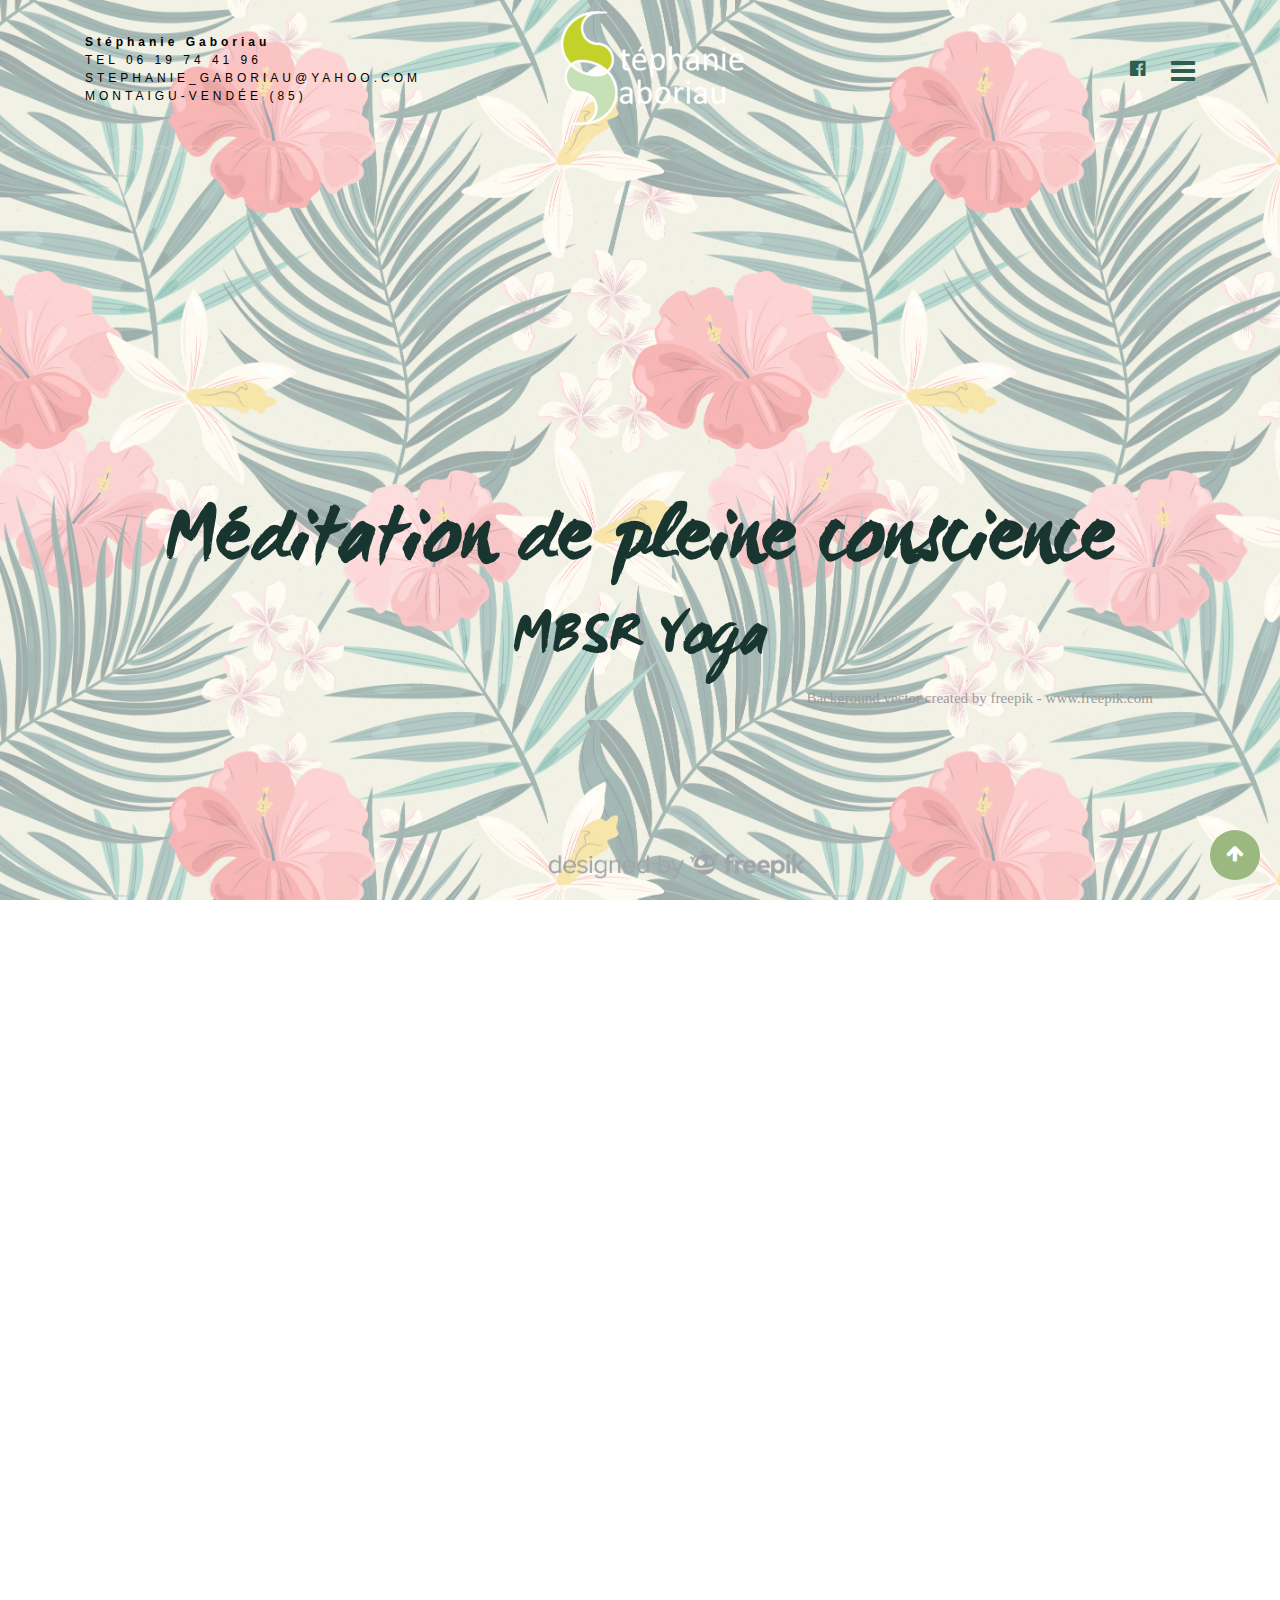
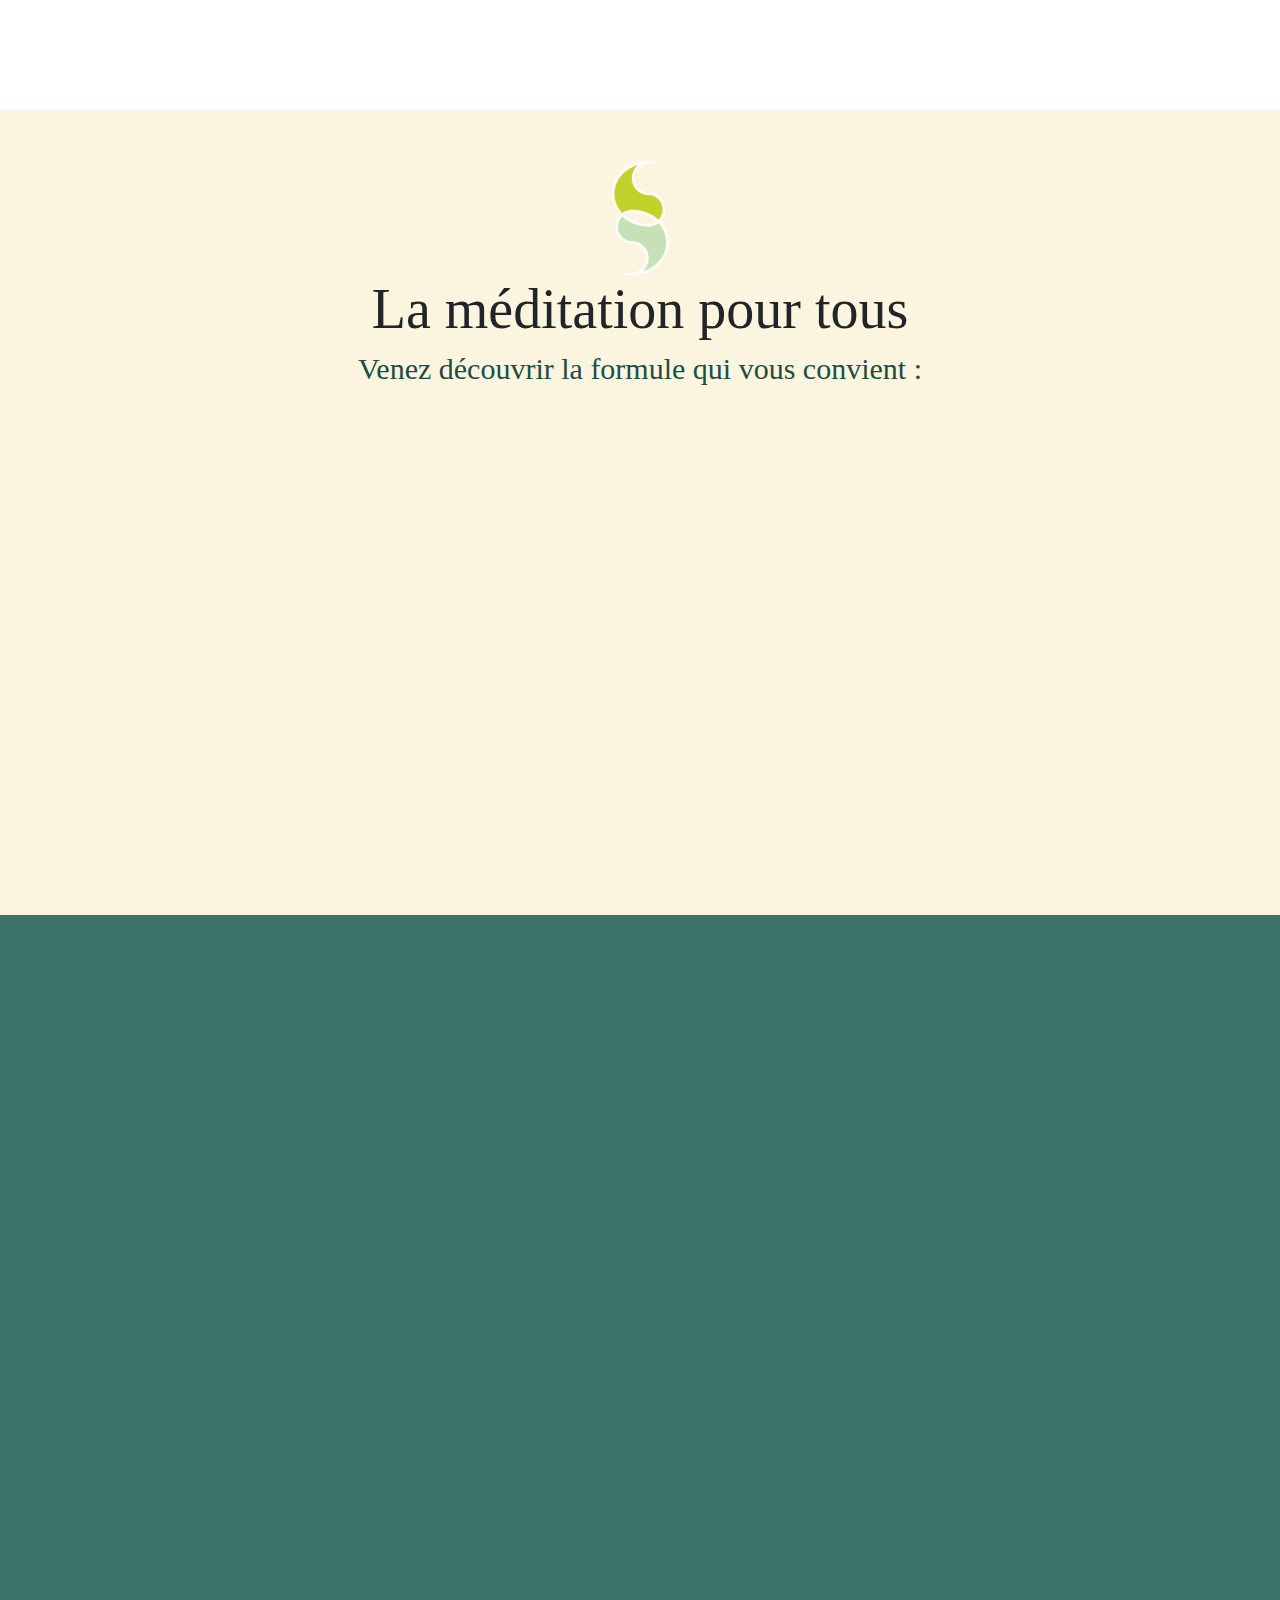
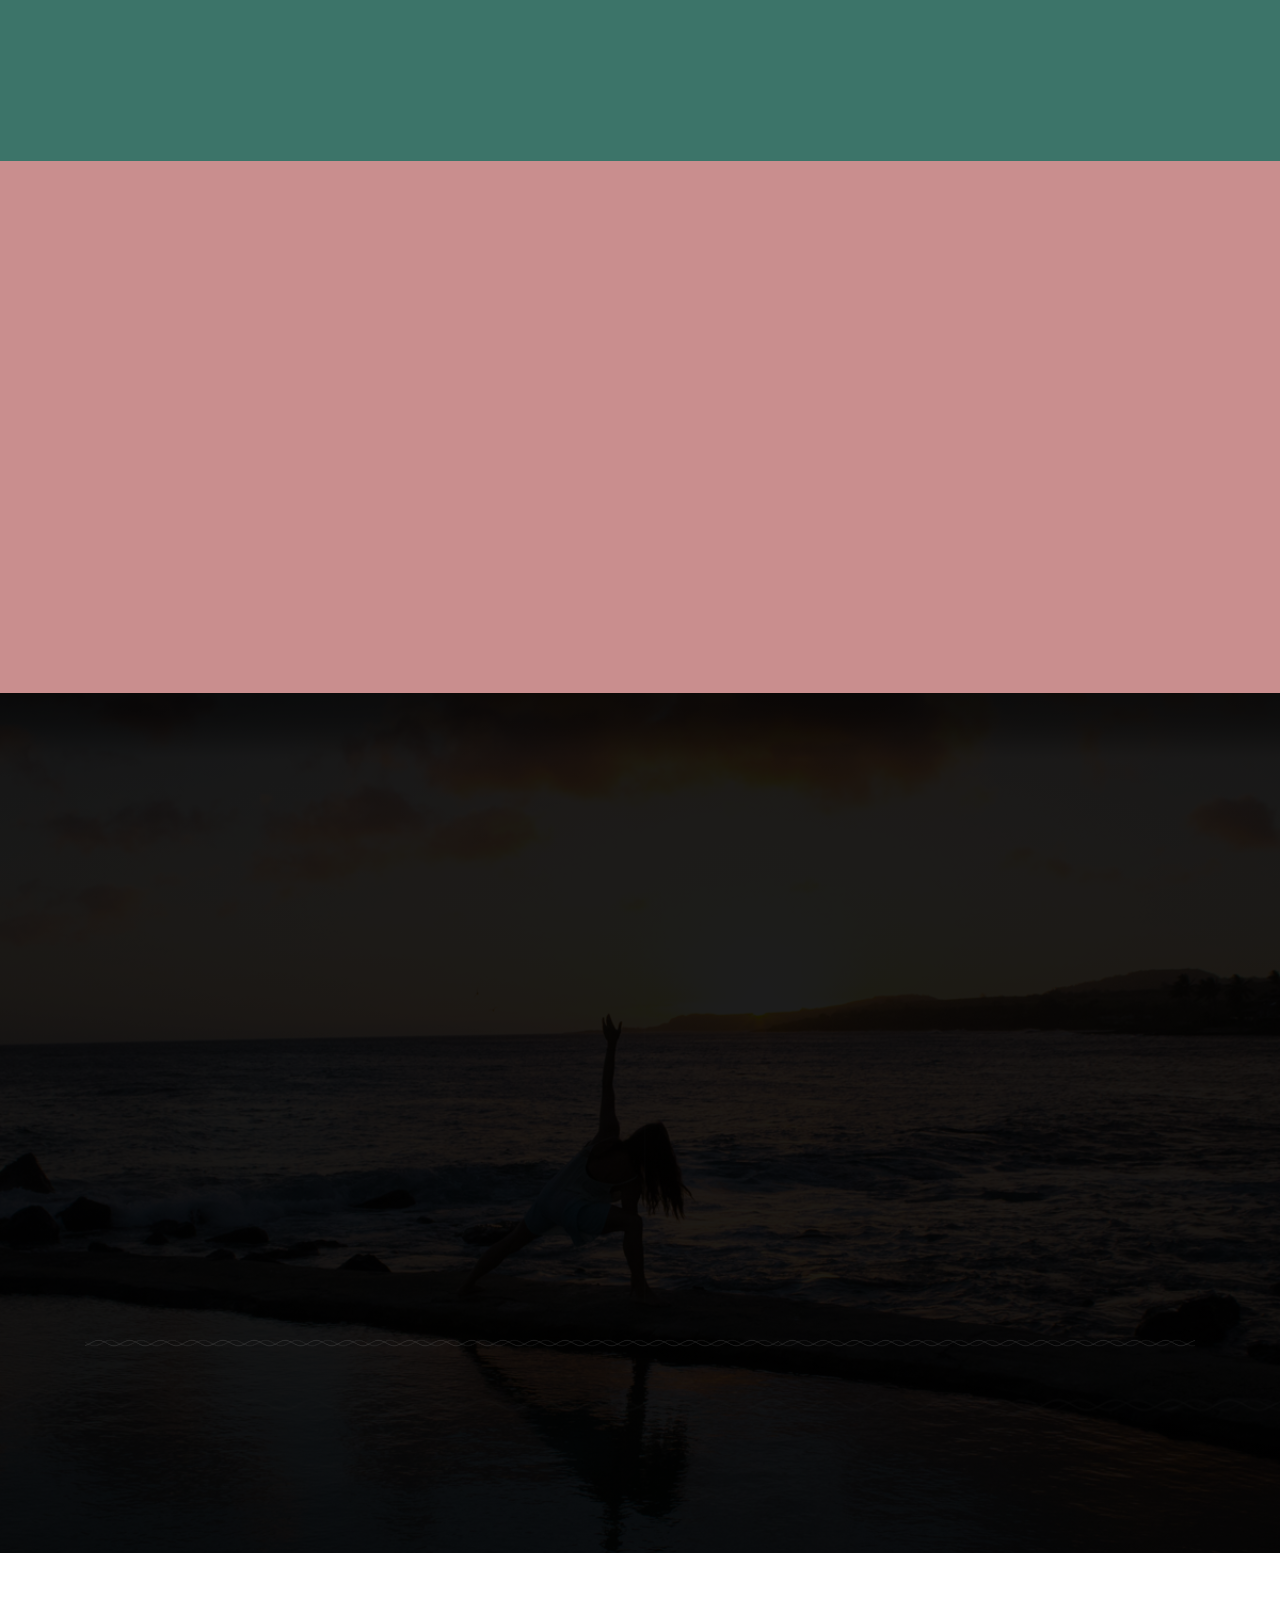
<file: index.html>
<!doctype html>
<html lang="fr">

<head>
    <!-- Required meta tags -->
    <meta charset="utf-8">
    <meta name="viewport" content="width=device-width, initial-scale=1, shrink-to-fit=no">
    <meta name="description" content="">
    <meta name="author" content="">
    <title>Stephanie Gaboriau | Meditation</title>
    <!-- Bootstrap CSS -->
    <link rel="stylesheet" href="https://maxcdn.bootstrapcdn.com/bootstrap/4.0.0/css/bootstrap.min.css" integrity="sha384-Gn5384xqQ1aoWXA+058RXPxPg6fy4IWvTNh0E263XmFcJlSAwiGgFAW/dAiS6JXm" crossorigin="anonymous">
    <link href="https://fonts.googleapis.com/css?family=Montserrat:100,200,300,400,500,600,700,800|Old+Standard+TT:400,400i,700" rel="stylesheet">
    <link href="https://cdnjs.cloudflare.com/ajax/libs/font-awesome/4.7.0/css/font-awesome.css" rel="stylesheet">
    <link rel="stylesheet" href="css/animate.css">
    <link rel="stylesheet" href="css/main.css">
    <link rel="stylesheet" href="css/indexPage.css">
    <link rel="stylesheet" href="css/responsiveIndex.css">
    <link rel="stylesheet" href="https://stackpath.bootstrapcdn.com/bootstrap/4.3.1/css/bootstrap.min.css" integrity="sha384-ggOyR0iXCbMQv3Xipma34MD+dH/1fQ784/j6cY/iJTQUOhcWr7x9JvoRxT2MZw1T" crossorigin="anonymous">
</head>




<body>
  
<!-- Header section -->
    <header class="top">

<!-- Menu latéral -->
        <div id="mySidenav" class="sidenav">
            <a href="javascript:void(0)" class="closebtn" onclick="closeNav()">&times;</a>
            <a class="active" href="index.html">Accueil</a>
            <a href="about.html">Qui suis-je?</a>
            <li class="nav-item dropdown">
                <a class="nav-link dropdown-toggle" href="services.html" id="navbarDropdown" role="button" data-toggle="dropdown" aria-haspopup="true" aria-expanded="false">
                    Ateliers et Cours
                </a>
                <div class="dropdown-menu bg-dark" aria-labelledby="navbarDropdown">
                  <a class="dropdown-item bg-dark" href="services.html#coursALaCarte">Cours à la carte</a>
                  <a class="dropdown-item bg-dark" href="services.html#progMBSR">Programme MBSR</a>
                  <a class="dropdown-item bg-dark" href="services.html#coursYoga">Séance yoga</a>
                </li>
            <a href="activites.html">Bienfaits</a>
            <a href="contact-page.html">En Savoir Plus</a>
        </div>


<!-- Bandeau Haut -->
        <nav id="navbar">
            <div class="container">
                <div class="row">
                    <div class="col-lg-5 col-md-5 align-self-center left-side">
                        <p>Stéphanie Gaboriau <span><a class=link href="tel:0619744196">Tel 06 19 74 41 96</a></span> <span><a class=link href="mailto:stephanie_gaboriau@yahoo.com">stephanie_gaboriau@yahoo.com</a></span><span>Montaigu-Vendée (85)</span></p>
                    </div>
                    <div class="col-lg-2 col-md-2 col-5 align-self-center logo">
                        <a href="index.html"><img src="images/logoDesignSmall.png" alt="logo"></a>
                    </div>
                    <div class="col-lg-5 col-md-5 col-7 align-self-center right-side">
                        <div class="social-icons square">
                            <div id="page-content-wrapper">
                                <span class="slide-menu" onclick="openNav()"><i class="fa fa-bars" aria-hidden="true"></i></span>
                            </div>
                        </div>
                        <div class="social-icons another">
                            <i class="fa fa-facebook-official" aria-hidden="true"></i>
                            <!-- <i class="fa fa-twitter" aria-hidden="true"></i> -->
                            <!-- <i class="fa fa-pinterest" aria-hidden="true"></i> -->
                            <!-- <i class="fa fa-youtube" aria-hidden="true"></i> -->
                        </div>
                    </div>
                </div>
            </div>
        </nav>
        <img class="border-img" src="images/border.png" width="100%" alt="">
    </header>



    <!-- 1 ere partie : fond tropical titre et logo -->
    
    <section class="banner-home">
        <!-- dégradé du fond -->
        <div class="gradient"></div>
        <div class="container">
            <!-- titre -->
            <h1 class="titreIndex" data-aos="fade-left">Méditation de pleine conscience</h1>
            <h1 class="soustitreIndex" data-aos="fade-left">MBSR Yoga</h1>
            <div class="row">
                <div class="col-sm-12">
                    <!-- logo couleur -->
                    <!-- <img class="bigLogo" src="images/logoCouleur.png" alt=""> -->
                    <!-- <quote data-aos="fade-left" data-aos-delay="100">Nous apprenons à nous asseoir avec nous même et la nature toujours changeante des sensations, pas pour nous améliorer mais parce que c’est la chose la plus gentille et la plus compatissante que nous puissions faire pour nous même et pour notre engagement dans la vie”<br/> Susan Woods.</quote> -->
                </div>
            </div>
            <a class="freepik" href="https://www.freepik.com/free-photos-vectors/background">Background vector created by freepik - www.freepik.com</a>
        </div>
    </section>



<!-- 2 eme partie    Bloc citations caroussel -->

    <section class="citation">
        <!-- dégradé du fond -->
        <div class="container">
            <div class="row">
                <div class="col-sm-12">
                    <div class="bd-example">
                        <div id="carouselExampleCaptions" class="carousel slide" data-ride="carousel">
                                <!-- Indicateurs rectangles -->
                            <ol class="carousel-indicators">
                            <li data-target="#carouselExampleCaptions" data-slide-to="0" class="active"></li>
                            <li data-target="#carouselExampleCaptions" data-slide-to="1"></li>
                            <li data-target="#carouselExampleCaptions" data-slide-to="2"></li>
                            <li data-target="#carouselExampleCaptions" data-slide-to="3"></li>
                            <li data-target="#carouselExampleCaptions" data-slide-to="4"></li>
                            <li data-target="#carouselExampleCaptions" data-slide-to="5"></li>
                            <li data-target="#carouselExampleCaptions" data-slide-to="6"></li>
                            <li data-target="#carouselExampleCaptions" data-slide-to="7"></li>
                            <li data-target="#carouselExampleCaptions" data-slide-to="8"></li>
                            <li data-target="#carouselExampleCaptions" data-slide-to="9"></li>
                            </ol>
                            
                            <div class="carousel-inner">
                                <!-- citation 1 -->
                                <figure class="carousel-item active">
                                    <quote class="citationText d-block w-100 data-aos="fade-left" data-aos-delay="100">" Nous apprenons à nous asseoir avec nous même et la nature toujours changeante des sensations, pas pour nous améliorer mais parce que c’est la chose la plus gentille et la plus compatissante que nous puissions faire pour nous même et pour notre engagement dans la vie "<br/> <span class=signature>Susan Woods.</span></quote>				
                                    <figcaption class="carousel-caption d-none d-md-block">
                                    </figcaption>
                                </figure>
                                <!-- citation 1 bis -->
                                <figure class="carousel-item">
                                    <br/><br/><quote class="citationText d-block w-100 data-aos="fade-left" data-aos-delay="100">" Méditer pour ne pas laisser le temps vous dépasser et maitriser les urgences du temps sans se les voir imposer. "<br/><br/><br/><br/></quote>				
                                    <figcaption class="carousel-caption d-none d-md-block">
                                    </figcaption>
                                </figure>
                                <!-- citation 2 -->
                                <figure class="carousel-item">
                                    <quote class="citationText d-block w-100 data-aos="fade-left" data-aos-delay="100">" La vie consciente, c’est la vie maintenant. Compliquée, confuse, imparfaite, bancale. Nous avons parfois tendance à penser que la vie, la vraie, la bonne ne commence qu’une fois tous nos problèmes résolus. Non elle est déjà là, sous nos problèmes et nos insatisfactions..." <br/> <span class=signature>Christophe André, préface “Au coeur de la tourmente, la pleine conscience” J. Kabat-Zinn.</span></quote>				
                                    <figcaption class="carousel-caption d-none d-md-block">
                                    </figcaption>
                                </figure>
                                <!-- citation 2 bis-->
                                <figure class="carousel-item">
                                    <quote class="citationText d-block w-100 data-aos="fade-left" data-aos-delay="100">" Méditer pour se connaître et ainsi découvrir ses forces, les valeurs qui nous animent pour avancer et comprendre des situations données mais aussi accueillir ses faiblesses, ses peurs et ses lâchetés pour mieux aprhéender des situations stressantes. "<br/><br/></quote>				
                                    <figcaption class="carousel-caption d-none d-md-block">
                                    </figcaption>
                                </figure>
                                <!-- citation 3 -->
                                <figure class="carousel-item">
                                    <quote class="citationText d-block w-100 data-aos="fade-left" data-aos-delay="100"><br/>" ...Cesse de faire, cesse de forcer, cesse de vouloir. Et tout se trouvera accompli, Naturellement."<br/><br/><span class=signature>"L.Guendune Rinpoche."</span><br/><br/></quote>				
                                    <figcaption class="carousel-caption d-none d-md-block">
                                    </figcaption>
                                </figure>
                                <!-- citation 3 bis-->
                                <figure class="carousel-item">
                                    <br/><quote class="citationText d-block w-100 data-aos="fade-left" data-aos-delay="100"><br/>" Méditer pour être plus intuitif afin d'entendre, comprendre et privilégier les informations venant de l'intérieur plutôt que les influences extérieures."<br/><br/></quote>				
                                    <figcaption class="carousel-caption d-none d-md-block">
                                    </figcaption>
                                </figure>
                                <!-- citation 4 -->
                                <figure class="carousel-item">
                                    <quote class="citationText d-block w-100 data-aos="fade-left" data-aos-delay="100"><br/>" Le fait d’être en bonne santé est relié à la façon dont on entre en relation avec soi-même mais aussi avec les autres. "<br/><br/> <span class=signature>"J. Kabat-Zinn."<br/><br/></span></quote>				
                                    <figcaption class="carousel-caption d-none d-md-block">
                                    </figcaption>
                                </figure>
                                <!-- citation 4 bis-->
                                <figure class="carousel-item">
                                    <br/><br/><quote class="citationText d-block w-100 data-aos="fade-left" data-aos-delay="100"><br/>" Méditer pour retrouver le contact avec vos proches, et ceux qui ont de l’importance pour vous. "<br/><br/><br/></quote>				
                                    <figcaption class="carousel-caption d-none d-md-block">
                                    </figcaption>
                                </figure>
                                <!-- citation 5 -->
                                <figure class="carousel-item">
                                    <quote class="citationText d-block w-100 data-aos="fade-left" data-aos-delay="100"><br/>" Le corps adore l’attention que vous lui accordez. C’est là une très puissante forme d’auto-guérison. La plupart des maladies s’imiscent quand vous n’êtes pas dans votre corps. "<br/><br/> <span class=signature>"Eckhart Tolle."</span></quote>				
                                    <figcaption class="carousel-caption d-none d-md-block">
                                    </figcaption>
                                </figure>
                                <!-- citation 5 bis-->
                                <figure class="carousel-item">
                                    <quote class="citationText d-block w-100 data-aos="fade-left" data-aos-delay="100"><br/>" Méditer parce que c'est agréable pour le plaisir du cheminement plutôt que pour l'envie d'arriver. Vous vous sentirez bien ! "<br/><br/><br/></quote>
                                    <figcaption class="carousel-caption d-none d-md-block">
                                    </figcaption>
                                </figure>
                            </div>
                        </div>
                    </div>
                </div>
            </div>
        </div>
    </section>
   


<!-- 4 eme partie :  Bloc cercles pour type méditation -->

<section class="about">
    <div class="container">
        <div class="row">
            <div class="col-md-12 col-12 heading">
                <img src="images/logoSquare.png" alt="logo Steph">
                <h2>La méditation pour tous</h2>
                <h3>Venez découvrir la formule qui vous convient :</h3>
            </div>
        </div>
        <div class="row">
<!-- Cercle -->
            <div class="col-md-4 col-sm-12 col-12 box-1" data-aos="fade-right" data-aos-duration="400">
                <div class="circle">
                    <div class="gradient"></div>
                    <div class="circle__inner">
                        <div class="circle__wrapper">
                            <div class="circle__content">
                                <h4><a href="services.html#coursALaCarte">Cours à la carte</a></h4>
                            </div>
                        </div>
                    </div>
                </div>
            </div>
<!-- Cercle -->
            <div class="col-md-4 col-sm-12 col-12 box-2" data-aos="fade-up" data-aos-duration="400">
                <div class="circle">
                    <div class="gradient"></div>
                    <div class="circle__inner">
                        <div class="circle__wrapper">
                            <div class="circle__content">
                                <h4><a href="services.html#progMBSR">Réduction du stress M.B.S.R.</a></h4>
                           </div>
                        </div>
                    </div>
                </div>
            </div>
<!-- Cercle -->
            <div class="col-md-4 col-sm-12 col-12 box-3" data-aos="fade-left" data-aos-duration="400">
                <div class="circle">
                    <div class="gradient"></div>
                    <div class="circle__inner">
                        <div class="circle__wrapper">
                            <div class="circle__content">
                                <h4><a href="services.html#coursYoga">Séance yoga</a></h4>
                           </div>
                        </div>
                    </div>
                </div>
            </div>
</section>


<!-- 3 eme partie    Bloc la méditation pourquoi -->
    <section class="section-4">

        <div class="container-fluid">
            <div class="row" data-aos="fade-up"  data-aos-duration="400">
                <div class="col-md-8 right-part">
                    <div class="row">
                        <div class="col-md-12 heading">
                            <h2><img class="logo2" src="images/logoShort.png"> Méditation mindfulness, ça vous parle?</h2>
                            <h3>découvrir la pleine conscience</h3>
                        </div>
                        <div class="col-md-12">
                            <div class="row">
                                <div class="col-md-3 col-6">
                                </div>
                            </div>
                        </div>
                        <a data-aos="fade-left" data-aos-delay="500" class="btn-propos" href="activites.html" role="button">Bienfaits</a>

                        <!-- <div class="col-md-12">
                            <h3>Méditer pour ne pas laisser le temps vous dépasser</h3>
                            <p>et maitriser les urgences du temps sans se les voir imposer.</p>
                            
                            <h3>Méditer pour se concentrer</h3>
                            <p>sur les sujets de fond et en pleine conscience d'esprit et diriger son énergie vers un seul point. Afin de comprendre les problèmes qui se posent à vous et de les résoudre bien plus efficacemment.</p>

                            <h3>Méditer pour se connaître</h3>
                            <p>et ainsi découvrir ses forces, les valeurs qui nous animent pour avancer et comprendre des situations données mais aussi accueillir ses faiblesses, ses peurs et ses lâchetés pour mieux aprhéender des situations stressantes.</p>
                            
                            <h3>Méditer pour être plus intuitif</h3>
                            <p>afin d'entendre, comprendre et privilégier les informations venant de l'intérieur plutôt que les influences extérieures.</p>
                            
                            <h3>Méditer pour plus de motivation</h3>
                            <p>et donner un sens positif à l'ensemble de ses actions </p>
                            
                            <h3>Méditer pour retrouver le contact</h3>
                            <p>avec vos proches, et ceux qui ont de l’importance pour vous.</p>

                            <h3>Méditer parce que c'est agréable</h3>
                            <p>pour le plaisir du cheminement plutôt que pour l'envie d'arriver. Vous vous sentirez bien !</p>
                        </div> -->
                    </div>
                </div>
                <div class="col-md-4">
                    <figure>
                        <img src="images/section-4-bg.jpg" alt="posture yoga de dos">
                        <!-- <img src="images/blog-1.jpg" alt="posture yoga de dos"> -->
                    </figure>
                    <div class="gradient"></div>
                </div>
            </div>
        </div>
    </section>


    
<!-- 4 eme partie    A propos de moi -->
<section class="section-propos">

    <div class="container-fluid">
        <div class="row" data-aos="fade-up"  data-aos-duration="400">
            <div class="col-md-4">
                <figure>
                    <img src="images/stefPortrait.jpg" alt="Portrait Stephanie">
                </figure>
                <div class="gradient"></div>
            </div>
            <div class="col-md-8 right-part">
                <div class="row">
                    <div class="col-md-12 heading">
                        <h2><img class="logo2" src="images/logoShort.png"> Pour vous accompagner</h2>
                    </div>
                    <div class="col-md-12">
                        <div class="row">
                            <div class="col-md-3 col-6">
                            </div>
                        </div>
                    </div>
                    <div class="col-md-12">
                        <p>Je m’appelle <strong class="appui">Stéphanie, infirmière, instructrice de méditation</strong> de pleine conscience et du programme <strong class="appui">MBSR</strong>. Je partagerai mon expérience avec vous avec plaisir. Elle s’appuie sur du vécu, de la pratique quotidienne et intensive lors de retraites et sur des enseignements fiables et certifiés. Je me suis formée principalement auprès de l’I.M.A (Institut européen des approches basées sur la pleine conscience) grâce à Euthymia.</p>
                    </div>
                </div>
                <a data-aos="fade-left" data-aos-delay="500" class="btn-propos" href="about.html" role="button">En savoir plus</a>
            </div>

        </div>
    </div>
</section>

    

<!-- Footer section -->
    <footer class="contact">
        <div class="gradient"></div>
        <div class="container">
            <div class="row" data-aos="fade-up" data-aos-duration="400">
                <div class="col-lg-6 col-md-12 col-12 columns-1">
                    <h2>Me contacter</h2>
                    <address>
                    <p>Stéphanie Gaboriau, </p>
                    <p>Montaigu Vendée 85</p>
                    <p>E-mail : <span><a href="mailto:stephanie_gaboriau@yahoo.com">stephanie_gaboriau@yahoo.com</a></span></p>
                    <p>Téléphone : <span><a href="tel:0619744196">06 19 74 41 96</a></span></p>
                   </address>				   
                </div>
                <div class="col-lg-1 col-md-12 col-12"></div>
                <div class="col-lg-5 col-md-12 col-12 columns-2">
                    <h2>Carte</h2>
						<div id="photos">
							<iframe src="https://www.google.com/maps/embed?pb=!1m18!1m12!1m3!1d36651.3983124311!2d-1.3182924332864203!3d46.939454977331565!2m3!1f0!2f0!3f0!3m2!1i1024!2i768!4f13.1!3m3!1m2!1s0x4805d7debefdbb47%3A0x14f0670105faf969!2s85600%20Saint-Georges-de-Montaigu!5e0!3m2!1sfr!2sfr!4v1572111895541!5m2!1sfr!2sfr" width="400" height="300" frameborder="0" style="border:0;" allowfullscreen=""></iframe>				
						</div>
                </div>
            </div>
        </div>
        <div class="copyright">
            <div class="container">
                <div class="row border-img">
                    <div class="col-md-12">
                        <img src="images/border.png" alt="">
                    </div>
                </div>
            </div>
            <div class="container">
                <div class="row" data-aos="fade-up" data-aos-duration="400">
                    <div class="col-lg-3 col-md-12">
                        <a href="index.html"><img src="images/logoDesignSmall.png" alt="logo"></a>
                    </div>
                    <div class="col-lg-9 col-md-12 right-part">
                        <ul class="ml-auto">
                            <li class="nav-item active">
                                <a class="nav-link active" href="index.html">Accueil <span class="sr-only">(current)</span></a>
                            </li>
                            <li><a class="hidden-xs">~</a></li>
                            <li class="nav-item"><a class="nav-link" href="services.html">Ateliers et Cours</a></li>
                            <li><a class="hidden-xs">~</a></li>
                            <li class="nav-item"><a class="nav-link" href="activites.html">Bienfaits</a></li>
                            <li><a class="hidden-xs">~</a></li>
                            <li class="nav-item"><a class="nav-link" href="about.html">Qui suis-je?</a></li>
                            <li><a class="hidden-xs">~</a></li>
                            <li class="nav-item"><a class="nav-link" href="contact-page.html">En Savoir Plus</a></li>
                        </ul>
						<p>(C) 2020 All Rights Reserved. Designed by <a href="http://charles.puaud.free.fr/" target="_blank">CH+0</a></p>                
                    </div>
                </div>
            </div>	
        </div>
    </footer>


    <!-- Return to Top -->
    <a href="javascript:" id="return-to-top"><i class="fa fa-arrow-up" aria-hidden="true"></i></a>

    <!-- jQuery first, then Popper.js, then Bootstrap JS -->
    <script src="https://ajax.googleapis.com/ajax/libs/jquery/3.3.1/jquery.min.js"></script>
    <script src="https://cdnjs.cloudflare.com/ajax/libs/popper.js/1.12.9/umd/popper.min.js" integrity="sha384-ApNbgh9B+Y1QKtv3Rn7W3mgPxhU9K/ScQsAP7hUibX39j7fakFPskvXusvfa0b4Q" crossorigin="anonymous"></script>
    <script src="https://maxcdn.bootstrapcdn.com/bootstrap/4.0.0/js/bootstrap.min.js" integrity="sha384-JZR6Spejh4U02d8jOt6vLEHfe/JQGiRRSQQxSfFWpi1MquVdAyjUar5+76PVCmYl" crossorigin="anonymous"></script>
    <!-- Custom JavaScript -->
    <script src="js/animate.js"></script>
    <script src="js/custom.js"></script>
    <!-- Cookie disclaimer -->
    <!-- <script type="text/javascript" src="https://cookiegenerator.eu/cookie.js?position=bottom_right&amp;skin=cookielaw3&amp;box_radius=12&amp;delay=0&amp;bg_color=ffffff&amp;msg_color=000000&amp;link_color=000000&amp;msg=We%20use%20cookies%20to%20understand%20how%20you%20use%20our%20site%20and%20to%20improve%20your%20experience.%20This%20includes%20personalizing%20content%20and%20advertising.%20By%20continuing%20to%20use%20our%20site%2C%20you%20accept%20our%20use%20of%20cookies%2C%20revised%20Privacy%20Policy%20and%20Terms%20of%20Use.&amp;accept_color=ffffff&amp;accept_background=9BB880&amp;accept_radius=6"></script> -->
</body>
</html>
</file>
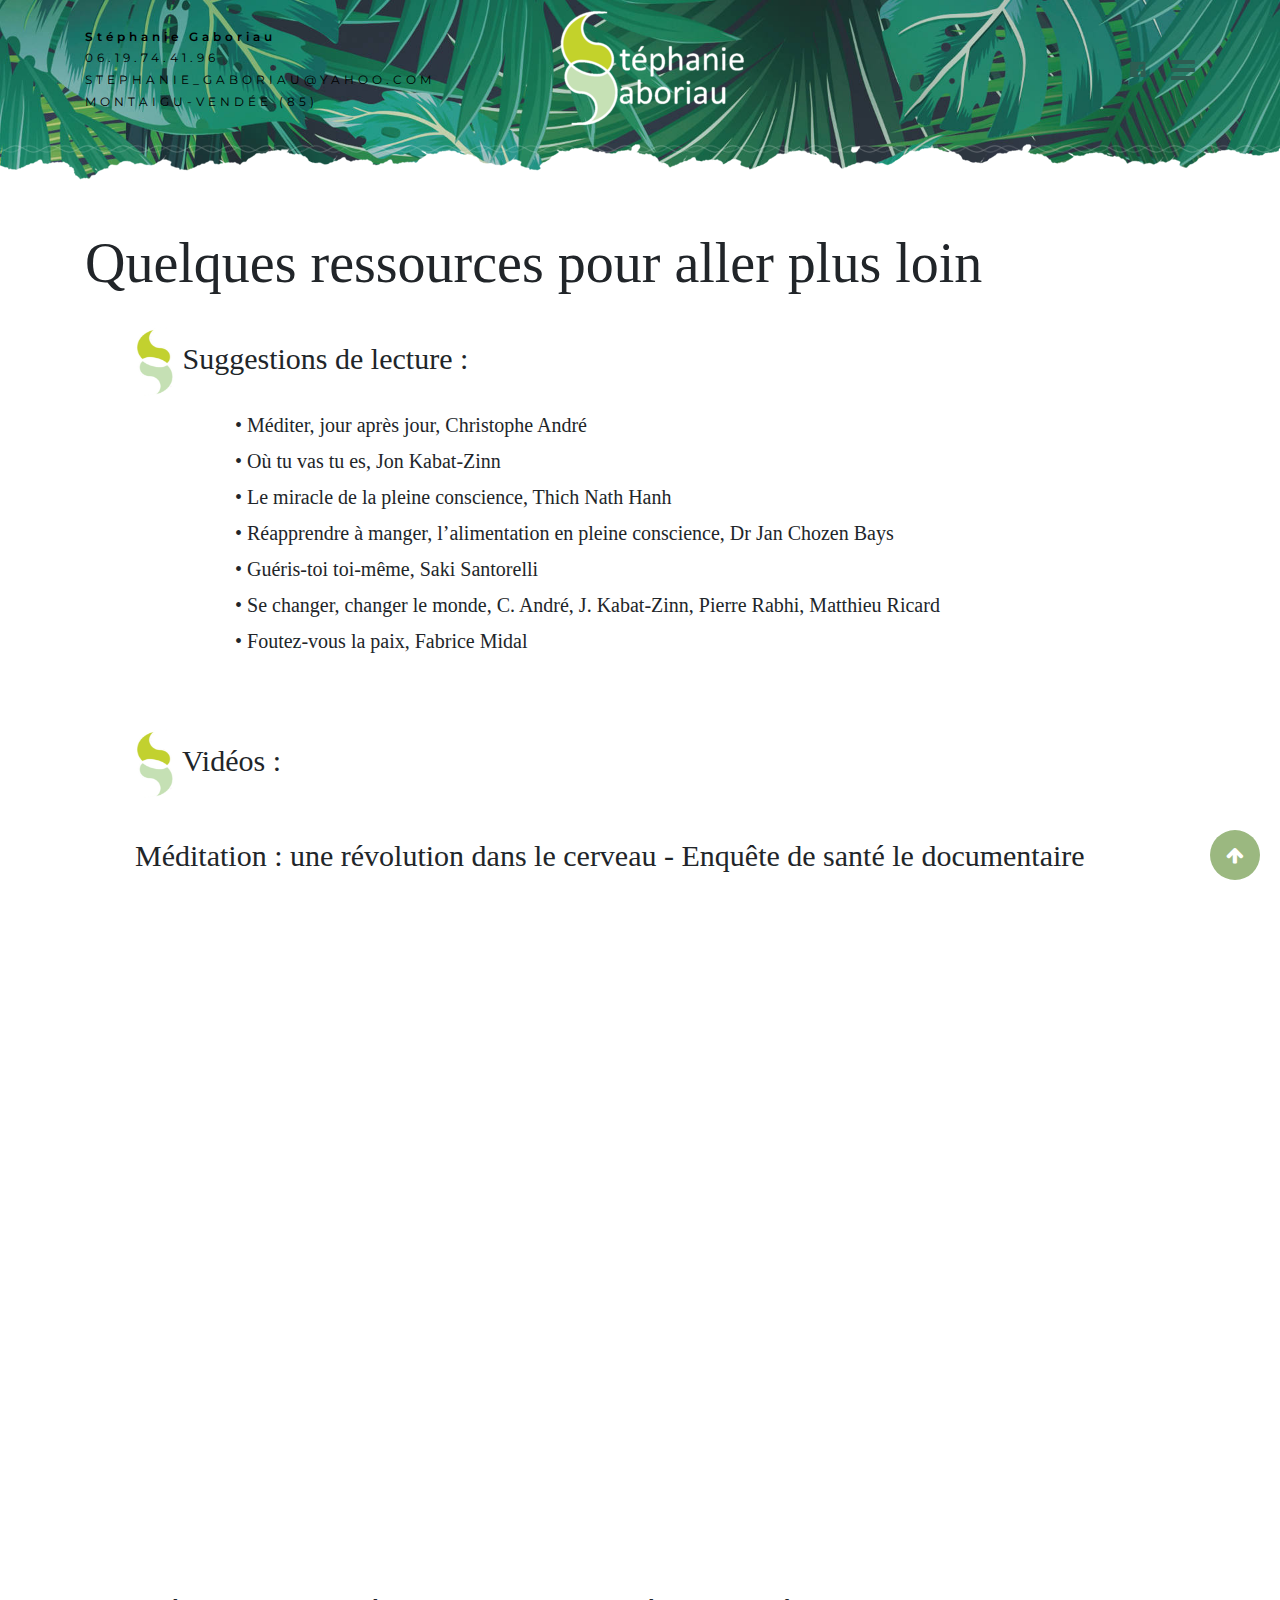
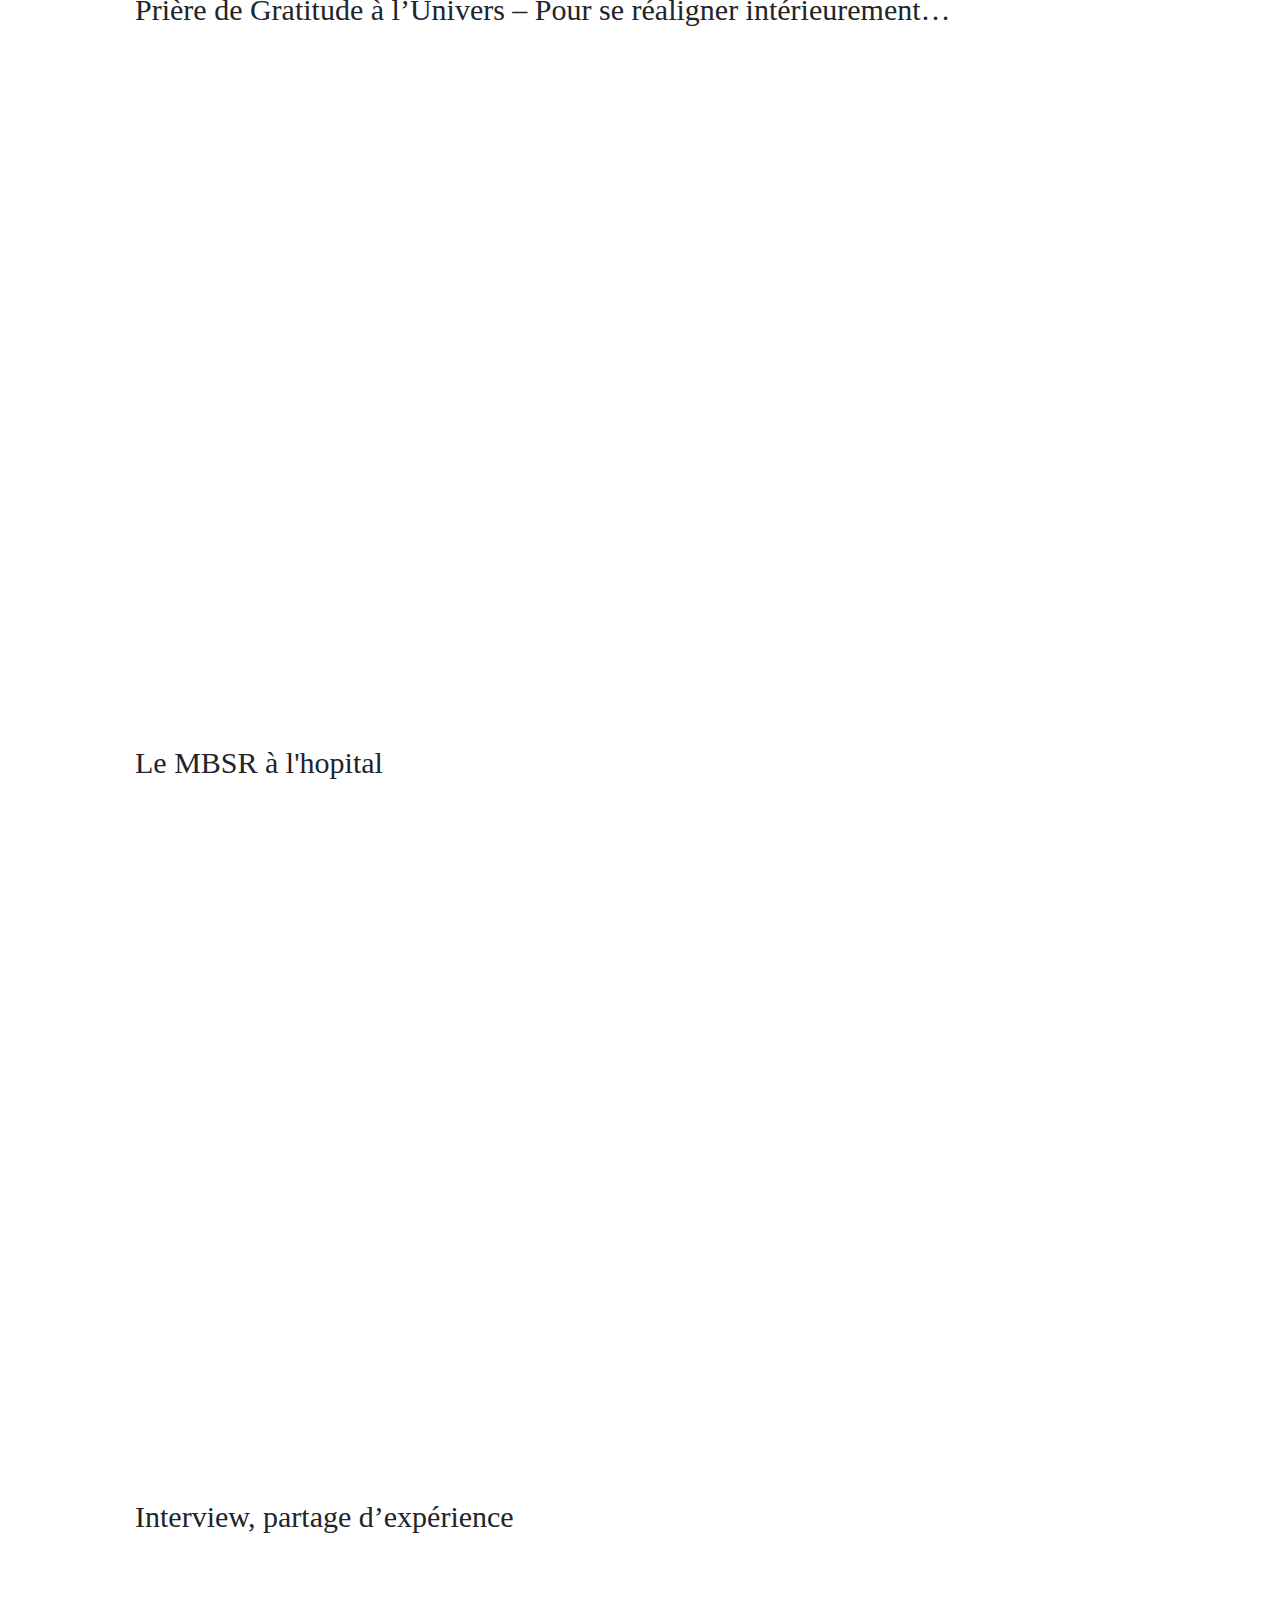
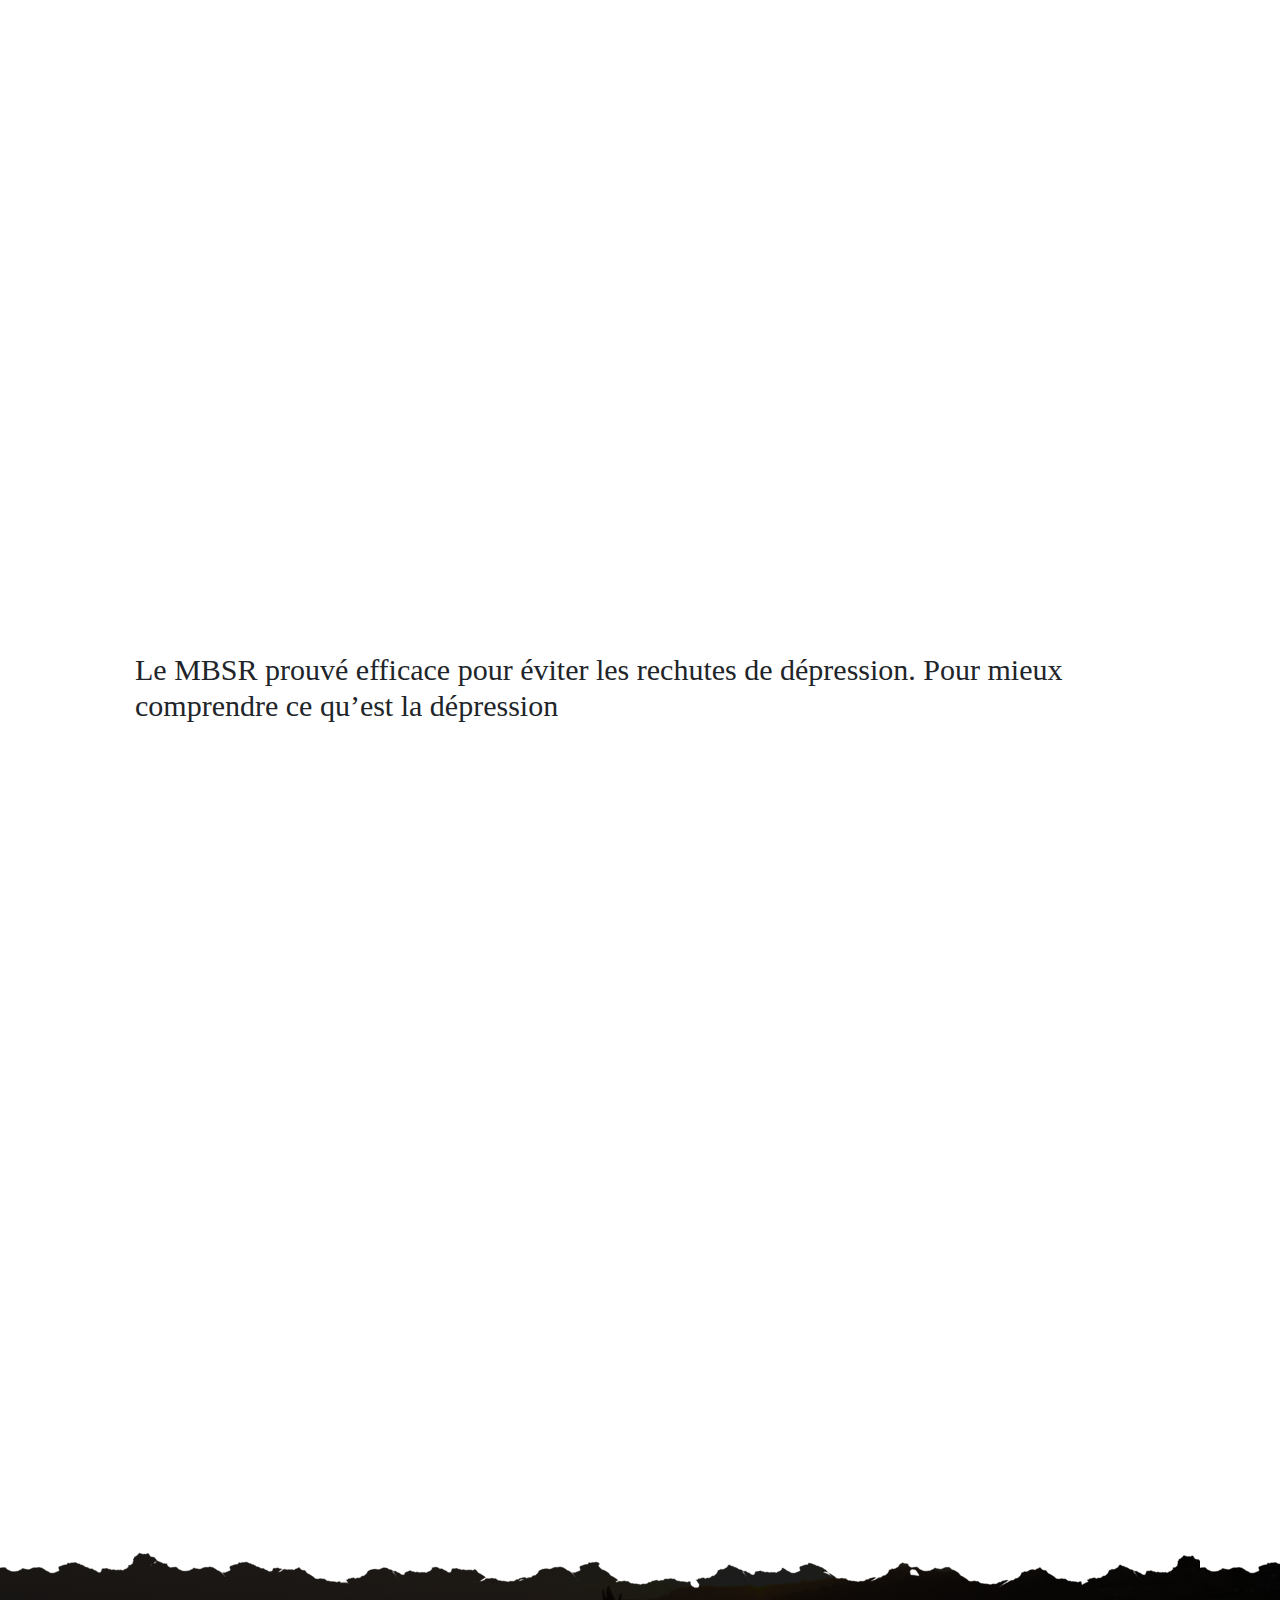
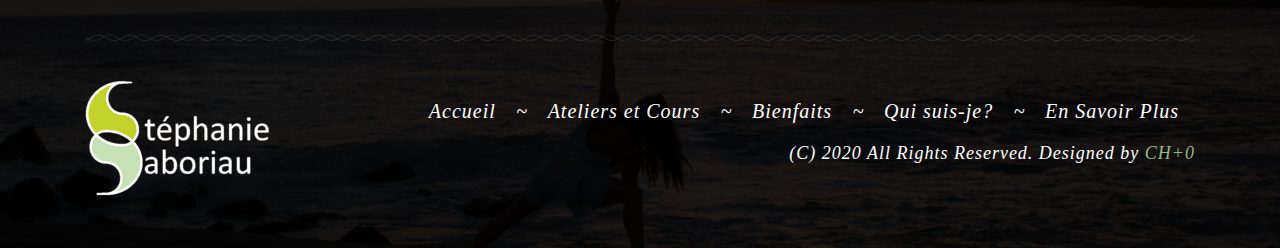
<file: contact-page.html>
<!doctype html>
<html lang="en">

<head>
    <!-- Required meta tags -->
    <meta charset="utf-8">
    <meta name="viewport" content="width=device-width, initial-scale=1, shrink-to-fit=no">
    <meta name="description" content="">
    <meta name="author" content="">
    <title>Stéphanie Gaboriau | En Savoir Plus</title>
    <!-- Bootstrap CSS -->
    <link rel="stylesheet" href="https://maxcdn.bootstrapcdn.com/bootstrap/4.0.0/css/bootstrap.min.css" integrity="sha384-Gn5384xqQ1aoWXA+058RXPxPg6fy4IWvTNh0E263XmFcJlSAwiGgFAW/dAiS6JXm" crossorigin="anonymous">
    <link href="https://fonts.googleapis.com/css?family=Montserrat:100,200,300,400,500,600,700,800|Old+Standard+TT:400,400i,700" rel="stylesheet">
    <link href="https://cdnjs.cloudflare.com/ajax/libs/font-awesome/4.7.0/css/font-awesome.css" rel="stylesheet">
    <link rel="stylesheet" href="css/animate.css">
    <link rel="stylesheet" href="css/main.css">
    <link rel="stylesheet" href="css/contact-page.css">
    <style>
        .banner-home {
            height: auto;
            padding-top: 200px;
        }
    </style>
</head>

<body>
<!-- Header section -->
    <header class="top">

<!-- Menu latéral -->
        <div id="mySidenav" class="sidenav">
            <a href="javascript:void(0)" class="closebtn" onclick="closeNav()">&times;</a>
            <a href="index.html">Accueil</a>
            <a class="active" href="about.html">Qui suis-je?</a>
            <a href="services.html">Ateliers et Cours</a>
            <a href="activites.html">Bienfaits</a>
            <!-- <a href="rates.html">Tarifs</a> -->
            <a href="contact-page.html">En Savoir Plus</a>
        </div>
        
<!-- Bandeau Haut -->
        <nav id="navbar">
            <div class="container">
                <div class="row">
                    <div class="col-lg-5 col-md-5 align-self-center left-side">
                        <p>Stéphanie Gaboriau <span><a class=link href=tel:0619744196">06.19.74.41.96</a></span> <span><a class=link href="mailto:stephanie_gaboriau@yahoo.com">stephanie_gaboriau@yahoo.com</a></span><span>Montaigu-Vendée (85)</span></p>
                    </div>
                    <div class="col-lg-2 col-md-2 col-5 align-self-center logo">
                        <a href="index.html"><img src="images/logoDesignSmall.png" alt="logo"></a>
                    </div>
                    <div class="col-lg-5 col-md-5 col-7 align-self-center right-side">
                        <div class="social-icons square">
                            <!-- Page Content -->
                            <div id="page-content-wrapper">
                                <span class="slide-menu" onclick="openNav()"><i class="fa fa-bars" aria-hidden="true"></i></span>
                            </div>
                        </div>
                        <div class="social-icons another">
                            <i class="fa fa-facebook-official" aria-hidden="true"></i>
                            <!-- <i class="fa fa-twitter" aria-hidden="true"></i> -->
                            <!-- <i class="fa fa-pinterest" aria-hidden="true"></i> -->
                            <!-- <i class="fa fa-youtube" aria-hidden="true"></i> -->
                        </div>
                    </div>
                </div>
            </div>
        </nav>
        <img class="border-img" src="images/border.png" width="100%" alt="">
    </header>

    <section class="banner-another ">
    </section>

<!-- Contenu de la page -->
    <section class="blog-page">
        <div class="container">

<!-- Titre -->
            <div class="row">
                <div class="col-md-12 col-12 heading" data-aos="fade-up" data-aos-delay="300">
                    <h2>Quelques ressources pour aller plus loin</h2>
                    <h3><img class="logo2" src="images/logoShort.png"> Suggestions de lecture :</h3>
                    <ul>
                        <li>•	Méditer, jour après jour, Christophe André</li></br>
                        <li>•	Où tu vas tu es, Jon Kabat-Zinn</li></br>
                        <li>•	Le miracle de la pleine conscience, Thich Nath Hanh</li></br>
                        <li>•	Réapprendre à manger, l’alimentation en pleine conscience, Dr Jan Chozen Bays</li></br>
                        <li>•	Guéris-toi toi-même, Saki Santorelli</li></br>
                        <li>•	Se changer, changer le monde, C. André, J. Kabat-Zinn, Pierre Rabhi, Matthieu Ricard</li></br>
                        <li>•	Foutez-vous la paix, Fabrice Midal</li></br>
                    </ul>
                </div>
            </div>

            <h3><img class="logo2" src="images/logoShort.png"> Vidéos :</h3></br>
<!-- Video -->
            <h3>Méditation : une révolution dans le cerveau - Enquête de santé le documentaire</h3>
            <div class="tile__media">
                <iframe width="1189" height="669" src="https://www.youtube.com/embed/JD2dv1TbhD8" frameborder="0" allow="accelerometer; autoplay; encrypted-media; gyroscope; picture-in-picture" allowfullscreen></iframe>
            </div></br>
          
            <h3>Prière de Gratitude à l’Univers – Pour se réaligner intérieurement…</h3>
            <div class="tile__media">               
                <iframe width="1189" height="669" src="https://www.youtube.com/embed/89pvk51XK6I" frameborder="0" allow="accelerometer; autoplay; encrypted-media; gyroscope; picture-in-picture" allowfullscreen></iframe>
            </div></br>

            <h3>Le MBSR à l'hopital</h3>
            <div class="tile__media">               
                <iframe width="1189" height="669" src="https://www.youtube.com/embed/osRAEEaTnn0" frameborder="0" allow="accelerometer; autoplay; encrypted-media; gyroscope; picture-in-picture" allowfullscreen></iframe>
            </div></br>

            <h3>Interview, partage d’expérience</h3>
            <div class="tile__media">               
                <iframe width="1189" height="669" src="https://www.youtube.com/embed/fJLg8uXe-a4" frameborder="0" allow="accelerometer; autoplay; encrypted-media; gyroscope; picture-in-picture" allowfullscreen></iframe>
            </div></br>

            <h3>Le MBSR prouvé efficace pour éviter les rechutes de dépression. Pour mieux comprendre ce qu’est la dépression</h3>
            <div class="tile__media">               
                <iframe width="1189" height="669" src="https://www.youtube.com/embed/XiCrniLQGYc" frameborder="0" allow="accelerometer; autoplay; encrypted-media; gyroscope; picture-in-picture" allowfullscreen></iframe>
            </div></br>

        </div>
    </section>

<!-- Pied de page -->
    <footer class="contact">
        <div class="gradient"></div>
        <div class="copyright">
            <div class="container">
                <div class="row border-img">
                    <div class="col-md-12">
                        <img src="images/border.png" alt="">
                    </div>
                </div>
            </div>
            <div class="container">
                <div class="row">
                    <div class="col-lg-3 col-md-12">
                        <a href="index.html"><img src="images/logoDesignSmall.png" alt="logo"></a>
                    </div>
                    <div class="col-lg-9 col-md-12 right-part">
                       <ul class="ml-auto">
                            <li class="nav-item active">
                                <a class="nav-link active" href="index.html">Accueil <span class="sr-only">(current)</span></a>
                            </li>
                            <li><a class="hidden-xs">~</a></li>
                            <li class="nav-item"><a class="nav-link" href="services.html">Ateliers et Cours</a></li>
                            <li><a class="hidden-xs">~</a></li>
                            <li class="nav-item"><a class="nav-link" href="activites.html">Bienfaits</a></li>
                            <li><a class="hidden-xs">~</a></li>
                            <li class="nav-item"><a class="nav-link" href="about.html">Qui suis-je?</a></li>
                            <li><a class="hidden-xs">~</a></li>
                            <li class="nav-item"><a class="nav-link" href="contact-page.html">En Savoir Plus</a></li>
                        </ul>						
                        <p>(C) 2020 All Rights Reserved. Designed by <a href="http://charles.puaud.free.fr/" target="_blank">CH+0</a></p>                
                    </div>
                </div>
            </div>
        </div>
    </footer>
    <!-- Return to Top -->
    <a href="javascript:" id="return-to-top"><i class="fa fa-arrow-up" aria-hidden="true"></i></a>

    <!-- jQuery first, then Popper.js, then Bootstrap JS -->
    <script src="https://ajax.googleapis.com/ajax/libs/jquery/3.3.1/jquery.min.js"></script>
    <script src="https://cdnjs.cloudflare.com/ajax/libs/popper.js/1.12.9/umd/popper.min.js" integrity="sha384-ApNbgh9B+Y1QKtv3Rn7W3mgPxhU9K/ScQsAP7hUibX39j7fakFPskvXusvfa0b4Q" crossorigin="anonymous"></script>
    <script src="https://maxcdn.bootstrapcdn.com/bootstrap/4.0.0/js/bootstrap.min.js" integrity="sha384-JZR6Spejh4U02d8jOt6vLEHfe/JQGiRRSQQxSfFWpi1MquVdAyjUar5+76PVCmYl" crossorigin="anonymous"></script>
    <script src="js/animate.js"></script>
    <script src="js/custom.js"></script>
</body>

</html>
</file>
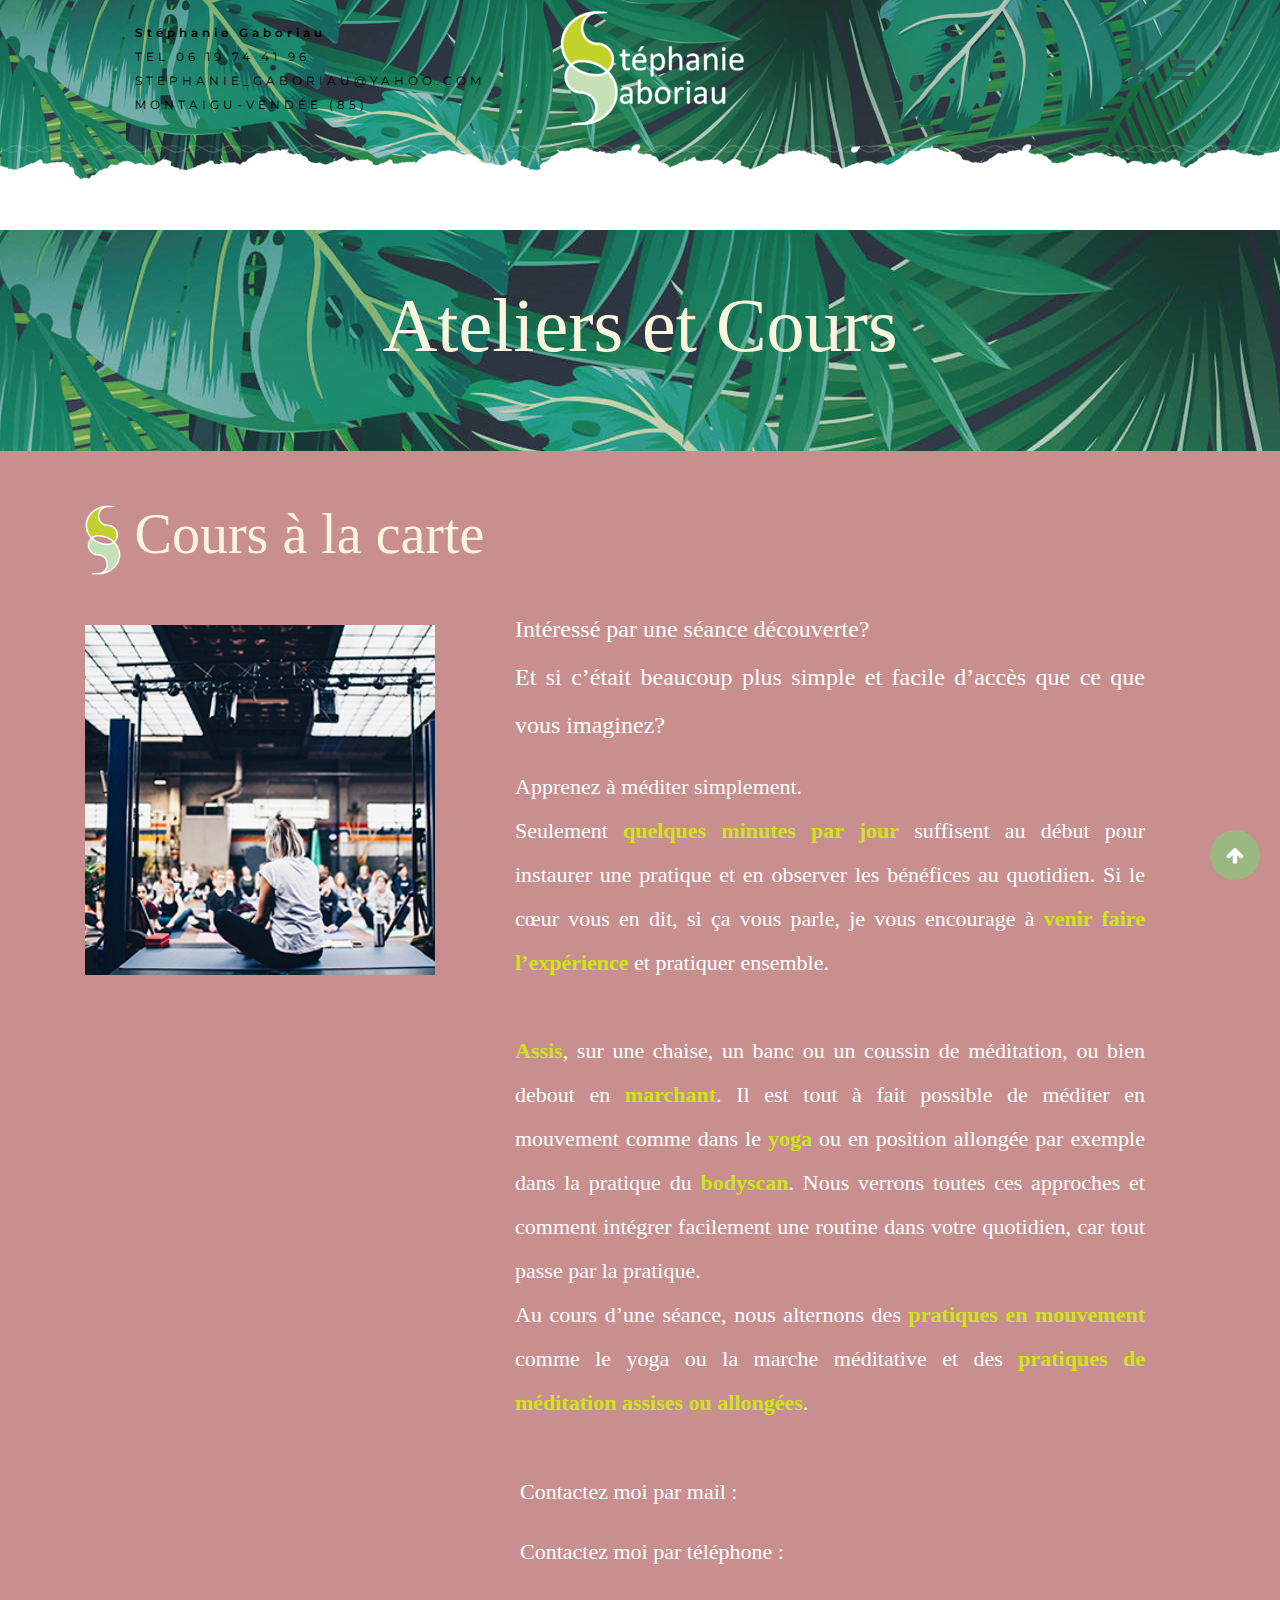
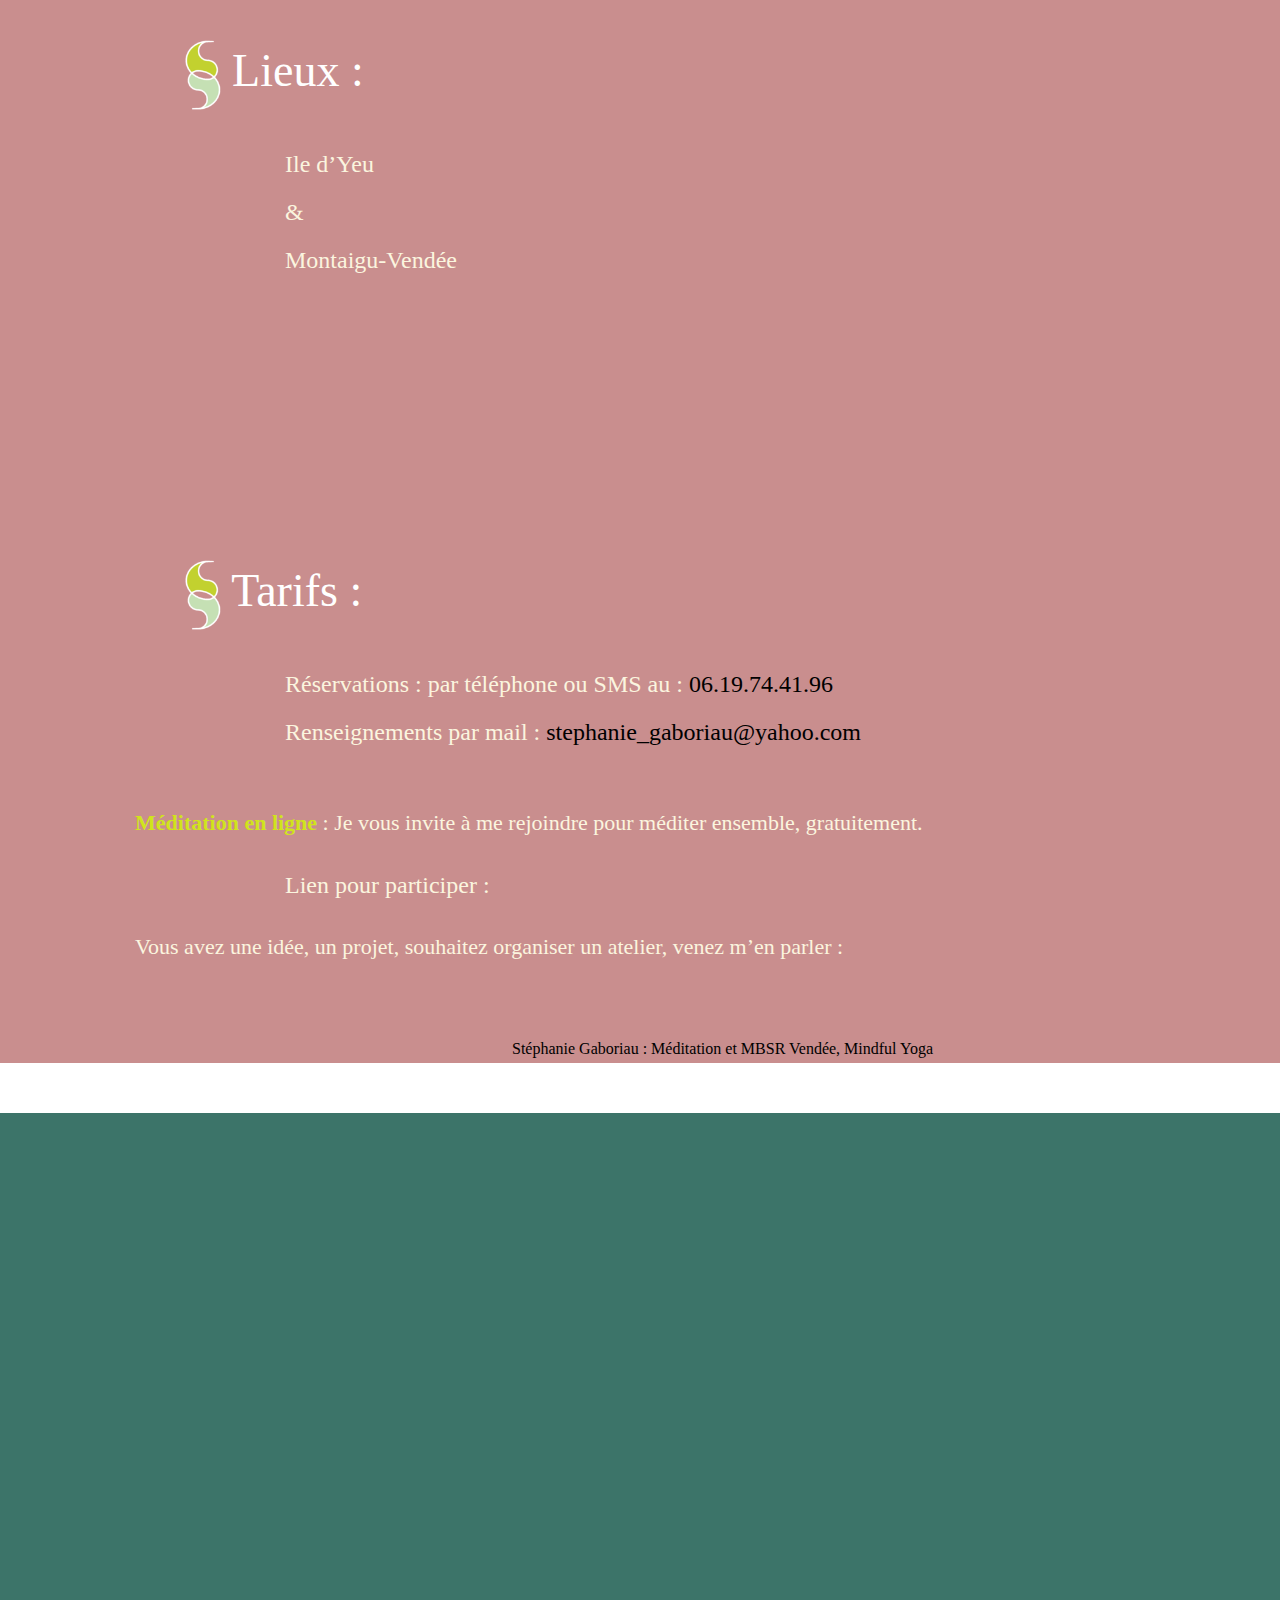
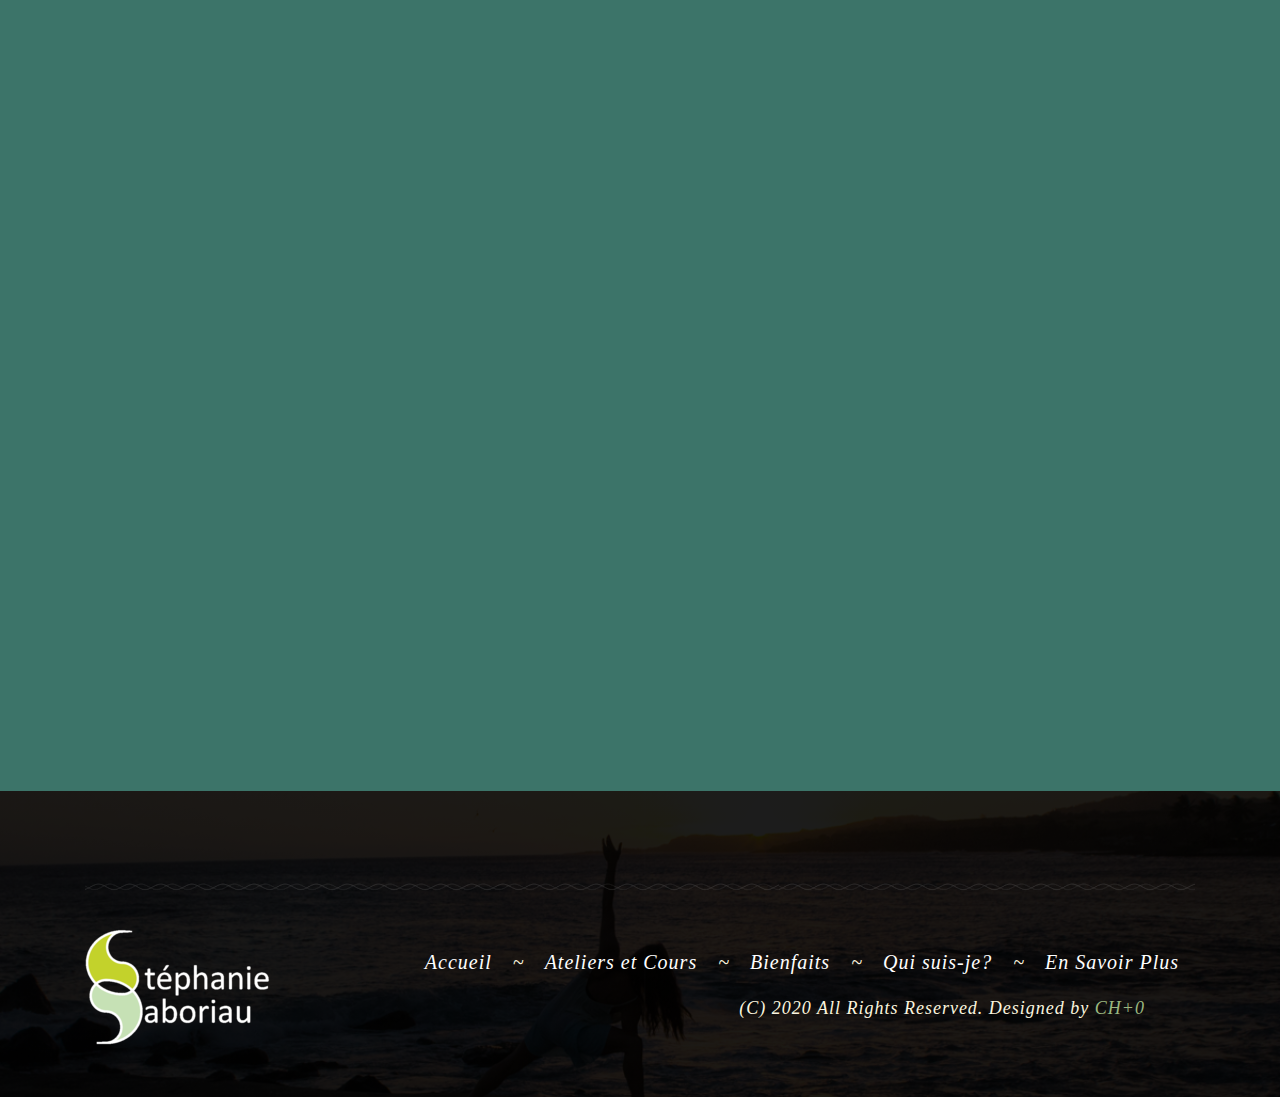
<file: services.html>
<!doctype html>
<html lang="en">

<head>
    <!-- Required meta tags -->
    <meta charset="utf-8">
    <meta name="viewport" content="width=device-width, initial-scale=1, shrink-to-fit=no">
    <meta name="description" content="">
    <meta name="author" content="">
    <title>Stéphanie Gaboriau | Ateliers et Cours</title>
    <!-- Bootstrap CSS -->
    <link rel="stylesheet" href="https://maxcdn.bootstrapcdn.com/bootstrap/4.0.0/css/bootstrap.min.css" integrity="sha384-Gn5384xqQ1aoWXA+058RXPxPg6fy4IWvTNh0E263XmFcJlSAwiGgFAW/dAiS6JXm" crossorigin="anonymous">
    <link href="https://fonts.googleapis.com/css?family=Montserrat:100,200,300,400,500,600,700,800|Old+Standard+TT:400,400i,700" rel="stylesheet">
    <link href="https://cdnjs.cloudflare.com/ajax/libs/font-awesome/4.7.0/css/font-awesome.css" rel="stylesheet">
    <link rel="stylesheet" href="css/animate.css">
    <link rel="stylesheet" href="css/main.css">
    <link rel="stylesheet" href="css/services.css">
    <link rel="stylesheet" href="css/responsiveServices.css">
    <div id="fb-root"></div>
    <script async defer crossorigin="anonymous" src="https://connect.facebook.net/fr_FR/sdk.js#xfbml=1&version=v8.0" nonce="LpRlCCSH"></script>
    <style>
        .banner-home {
            height: auto;
            padding-top: 200px;
        }

    </style>
</head>

<body>


    <!-- Bandeau du coté-->
    <header class="top">
        <div id="mySidenav" class="sidenav">
            <a href="javascript:void(0)" class="closebtn" onclick="closeNav()">&times;</a>
            <a href="index.html">Accueil</a>
            <a href="about.html">Qui suis-je?</a>
            <a class="active" href="services.html">Ateliers et Cours</a>
            <a href="activites.html">Bienfaits</a>
            <!-- <a href="rates.html">Tarifs</a> -->
            <a href="contact-page.html">En Savoir Plus</a>
        </div>


    <!-- Bandeau du haut-->
        <nav id="navbar">
            <div class="container">
                <div class="row">
                    <div class="col-lg-5 col-md-5 align-self-center left-side">
                        <p>Stéphanie Gaboriau <span><a class=link href="tel:0619744196">Tel 06 19 74 41 96</a></span> <span><a class=link href="mailto:stephanie_gaboriau@yahoo.com">stephanie_gaboriau@yahoo.com</a></span><span>Montaigu-Vendée (85)</span></p>
                    </div>
                    <div class="col-lg-2 col-md-2 col-5 align-self-center logo">
                        <a href="index.html"><img src="images/logoDesignSmall.png" alt="logo"></a>
                    </div>
                    <div class="col-lg-5 col-md-5 col-7 align-self-center right-side">
                        <div class="social-icons square">
                            <div id="page-content-wrapper">
                                <span class="slide-menu" onclick="openNav()"><i class="fa fa-bars" aria-hidden="true"></i></span>
                            </div>
                        </div>
                        <div class="social-icons another">
                            <i class="fa fa-facebook-official" aria-hidden="true"></i>
                            <!-- <i class="fa fa-twitter" aria-hidden="true"></i> -->
                            <!-- <i class="fa fa-pinterest" aria-hidden="true"></i> -->
                            <!-- <i class="fa fa-youtube" aria-hidden="true"></i> -->
                        </div>
                    </div>
                </div>
            </div>
        </nav>
        <img class="border-img" src="images/border.png" width="100%" alt="">
    </header>
    <section class="banner-another"></section>

    


    <section id="services">

        <!-- Section 1 Titre -->

        <section class="title">
            <div class="container">
                <h1 data-aos="fade-right" data-aos-delay="200" id="coursALaCarte">Ateliers et Cours</h1>
                <div class="part-1" data-aos="fade-up" data-aos-delay="400"></div>
            </div>
        <section>     

        <!-- Section 2 cours à la carte -->
        
        <section class="aLaCarte">
            <div class="container">
                <div class="part-1" data-aos="fade-up" data-aos-delay="400">
    <!-- sous titre      -->
                            <div class="row">
                                <div class="col-md-12 col-12 heading">
                                    <h2><img class="logo2" src="images/logoShort.png"><a id="individuels"> Cours à la carte</a></h2>
                                </div>
                            </div>
                    
    <!-- image et description -->
                            <div class="row">
                                <div class="col-md-4 col-sm-6">
                                    <figure>
                                        <img id="imgCarte" src="images/blog-4.jpg" alt="Web Design" width="100%">
                                    </figure>
                                </div>
                                <div class="col-md-8 col-sm-6 col2">
                                    <p class="introd">Intéressé par une séance découverte?</br>
                                    Et si c’était beaucoup plus simple et facile d’accès que ce que vous imaginez?</p>
                                    
                                    <p class="white">Apprenez à méditer simplement.</br>
                                    Seulement <strong class="appui3">quelques minutes par jour</strong> suffisent au début pour instaurer une pratique et en observer les bénéfices au quotidien. Si le cœur vous en dit, si ça vous parle, je vous encourage à <strong class="appui3">venir faire l’expérience</strong> et pratiquer ensemble.</br></br>
                                    <strong class="appui3">Assis</strong>, sur une chaise, un banc ou un coussin de méditation, ou bien debout en <strong class="appui3">marchant</strong>. Il est tout à fait possible de méditer en mouvement comme dans le <strong class="appui3">yoga</strong> ou en position allongée par exemple dans la pratique du <strong class="appui3">bodyscan</strong>. Nous verrons toutes ces approches et comment intégrer facilement une routine dans votre quotidien, car tout passe par la pratique. </br>Au cours d’une séance, nous alternons des <strong class="appui3">pratiques en mouvement</strong> comme le yoga ou la marche méditative et des <strong class="appui3">pratiques de méditation assises ou allongées</strong>.</p></br>
                                </div>
                                <p class="contacter white">Contactez moi par mail : <a data-aos="fade-left" class="btn-propos" href="mailto:stephanie_gaboriau@yahoo.com" role="button">Message</a></p>
                                <p class="contacter white">Contactez moi par téléphone : <a data-aos="fade-left" class="btn-propos" href="tel:0619744196" role="button">Téléphone</a></p>
                            </div>
    <!-- lieu                 -->
                    <div class="row">
                        <div class="col-md-12 col-sm-6 col2">
                    
                            <div class="row">
                                <div class="col-md-6 col-sm-6 col2">      
                                    <h3><img class="logo2" src="images/logoShort.png"> Lieux :</h3>
                                    <p class="info">Ile d’Yeu </br> 
                                    &</br>
                                    Montaigu-Vendée</p>
                                </div>
    <!-- carte google -->
                                <div class="col-md-6 col-sm-12 col2">  
                                    <div id="photos">
                                        <iframe id="carteGoogle1" src="https://www.google.com/maps/embed?pb=!1m18!1m12!1m3!1d43772.618231968416!2d-2.3762930207032!3d46.709904508478466!2m3!1f0!2f0!3f0!3m2!1i1024!2i768!4f13.1!3m3!1m2!1s0x4804dc14901b1eff%3A0x98a64666e3ee1a2f!2s%C3%8Ele%20d&#39;Yeu!5e0!3m2!1sfr!2sfr!4v1588329845046!5m2!1sfr!2sfr" width="400" height="300" frameborder="0" style="border:0;" allowfullscreen="" aria-hidden="false" tabindex="0"></iframe>				
                                    </div>
                                    <div id="photos">
                                        <iframe id="carteGoogle2" src="https://www.google.com/maps/embed?pb=!1m18!1m12!1m3!1d51284.65143011128!2d-1.3480361004097192!3d46.97248202424949!2m3!1f0!2f0!3f0!3m2!1i1024!2i768!4f13.1!3m3!1m2!1s0x4805d81c233239a3%3A0x40d37521e09b510!2s85600%20Montaigu!5e0!3m2!1sfr!2sfr!4v1599680516465!5m2!1sfr!2sfr" width="400" height="200" frameborder="0" style="border:0;" allowfullscreen="" aria-hidden="false" tabindex="0"></iframe>
                                    </div>
                                </div>
                            </div>
                        </div>
                    </div>
<!-- horaires tarifs et contact -->
                    <div class="row">
                        <div class="col-md-12 col-sm-6 col2">
                            <!-- <h3><img class="logo2" src="images/logoShort.png"> Horaires :</h3>
                            <p class="info">Du Lundi au Vendredi : 8h30 - 10h00 et 17h00 - 19h00</p>    -->

                            <h3><img class="logo2" src="images/logoShort.png"> Tarifs :</h3>
                            <!-- <p class="info">Inscription à la salle : <a href="http://www.apollo3s.com/" target="blank"><img src="images/apollo.jpg" alt="logoApollo"></a></p>    -->
                            

                            <!-- <p>Matériel mis à disposition : tapis, coussins, plaids… N’hésitez pas à amener votre propre matériel si vous le désirez!</br></p> -->
                            <p class="info">Réservations : par téléphone ou SMS au : <a class=link href="tel:0619714196">06.19.74.41.96</a></br>
                                Renseignements par mail : <a class=link href="mailto:stephanie_gaboriau@yahoo.com">stephanie_gaboriau@yahoo.com</a></p></br>
                        
                            <p><strong class="appui3">Méditation en ligne</strong> : Je vous invite à me rejoindre pour méditer ensemble, gratuitement.</br></p>
                            <p class="info">Lien pour participer :<a data-aos="fade-left" data-aos-delay="500" class="btn-propos" href="" role="button">Lien</a></br></p>
                                                            
                            <p id="progMBSR">Vous avez une idée, un projet, souhaitez organiser un atelier, venez m’en parler : <a data-aos="fade-left" data-aos-delay="500" class="btn-propos" href="mailto:stephanie_gaboriau@yahoo.com" role="button">Contact</a></p>

                            </h6>
                        </div>
                    </div>
                </div>
            </div>
            <div class="fb-page" data-href="https://www.facebook.com/pages/category/Meditation-Center/St%C3%A9phanie-Gaboriau-M%C3%A9ditation-et-MBSR-Vend%C3%A9e-Mindful-Yoga-107813204169451/" data-tabs="timeline" data-width="" data-height="" data-small-header="true" data-adapt-container-width="true" data-hide-cover="true" data-show-facepile="false"><blockquote cite="https://www.facebook.com/pages/category/Meditation-Center/St%C3%A9phanie-Gaboriau-M%C3%A9ditation-et-MBSR-Vend%C3%A9e-Mindful-Yoga-107813204169451/" class="fb-xfbml-parse-ignore"><a href="https://www.facebook.com/pages/category/Meditation-Center/St%C3%A9phanie-Gaboriau-M%C3%A9ditation-et-MBSR-Vend%C3%A9e-Mindful-Yoga-107813204169451/">Stéphanie Gaboriau : Méditation et MBSR Vendée, Mindful Yoga</a></blockquote></div>
        </section>


        
        <!-- Section 3 MBSR  -->
       


        <section class="MBSR">
            <div class="part-2" data-aos="fade-up" data-aos-delay="400">
                <div class="row">
                    <div class="col-md-12 heading">
                        <h3><img class="logo2" src="images/logoShort.png"> <a id="Entreprise">MBSR Réduction du stress par la pleine conscience</a></h3>
                    </div>
                </div>
                <div class="row">
                    <div class="col-md-4 col-sm-6">
                        <figure>
                            <img src="images/about-1.jpg" alt="Web Design" width="100%">
                            <img src="images/blog-1.jpg" alt="Web Design" width="100%">
                        </figure>
                    </div>
                    <div class="col-md-8 col-sm-6 col1">    
                        <p class="introd">L’essence même du programme M.B.S.R. c’est de prendre soin de soi.</p>
                        <p>Ce programme a été conçu par le <strong class="appui3">Pr Jon Kabat-Zinn</strong> en 1979 fondateur de la Clinique de réduction du stress et le Centre pour la pleine conscience en médecine de l’université médicale du Massachusetts. Il est dispensé en Europe depuis les années 1990 et repose sur <strong class="appui3">40 années de recherches scientifiques</strong>.</br></br>
                            Il fut créé à l’origine pour des personnes qui ne trouvaient pas de soulagement malgré les traitements, n’avaient plus d’espoir, se sentaient impuissantes face à leurs maladies ou à leur douleurs chroniques et leurs répercussions dans leur vie quotidienne.</br></br>
                            Depuis, son application s’est étendue aux universités, <strong class="appui3">écoles</strong> et <strong class="appui3">entreprises</strong>, en <strong class="appui3">prison</strong> et dans le monde <strong class="appui3">politique</strong>. Aujourd’hui <strong class="appui3">des milliers de personnes à travers le monde</strong> ont trouvé une aide en suivant ce programme dans la réduction du stress et ses manifestations, le burn-out, les douleurs chroniques, l’anxiété, les troubles du sommeil, la régulation des émotions, la rechute dépressive et des addictions.</br></br>
                            </p>
                            <p>Contactez moi par mail : <a data-aos="fade-left" class="btn-propos2" href="mailto:stephanie_gaboriau@yahoo.com" role="button">Message</a></p>
                            <p>Contactez moi par téléphone : <a data-aos="fade-left" class="btn-propos2" href="tel:0619744196" role="button">Téléphone</a></p>

                    </div>
                        
                    <div class="col-md-12 col-sm-12 col1">                             
                        <h3><img class="logo2" src="images/logoShort.png">Un programme en 8 semaines :</h3>
                        <p>Chaque séance comprend des pratiques permettant de prendre conscience de son mode de fonctionnement, de ses automatismes, ruminations, du lien corps esprit. Chacun pourra cheminer pour trouver ses propres ressources internes et aborder plus sereinement sa vie quotidienne.</p>
                        <li>
                            <ul>- <strong class="appui3">8 séances</strong> de 2h30 à 3h alternant méditations assises, allongées (scan corporel) ou en mouvement (yoga doux)</ul>
                            <ul>- <strong class="appui3">+ une journée entière</strong> de pratique (samedi ou dimanche).</ul>
                            <ul>- Temps de partage libres autour de l’expérience de chacun + aide exploratoire proposée.</ul>
                            <ul>- Apports autour du stress, des émotions, de nos réactions et comment mieux les gérer.</ul>
                            <ul>- Des <strong class="appui3">exercices à pratiquer chez soi</strong> entre les séances, environ 45 minutes par jour, 6 jours sur 7.</ul>
                            <ul>- L’ensemble soutenu par des <strong class="appui3">enregistrements audios</strong> et un <strong class="appui3">manuel de pratique</strong>.</ul>
                            <ul>- En petit groupe (environ 10 personnes).</ul></br>
                        </li> 

                        <div class="row">
                            <div class="col-md-8 col-sm-6 col1">
                                <h3><img class="logo2" src="images/logoShort.png">Pour une médecine participative</h3>

                                <p>Suivre ce programme pour retrouver un <strong class="appui3">certain équilibre</strong> et une meilleure <strong class="appui3">qualité de vie</strong> ne nécessite aucune connaissance ou compétence particulière, il s’agit simplement de reconnaitre ce qui se passe en soi via le corps, le souffle et l’attention sans jugement.</br></br>
                                La méditation peut constituer une thérapie complémentaire, on parle de médecine intégrative mais ne se substitue en aucun cas à un traitement médical. Elle se situe plutôt dans le domaine de l’éducation et de la santé publique, dans une approche de médecine participative.</br></br>
                                Sans être entrepris comme un moyen de guérir, mais plutôt pour apprendre à être en contact avec sa propre expérience et la relation que l’on a avec celle-ci. Chacun pratiquera là où il en est, tel qu’il est, peu importe le diagnostic ou le pronostic.</br></br>
                                <q>La plupart des patients retournaient voir leur médecin en leur disant merci de les avoir envoyés à cette clinique car ces 8 semaines de programme MBSR les aidaient et apportaient beaucoup plus pour alléger leur souffrance que parfois 8 ans de traitement. Ils ne le présentaient pas du tout comme une critique envers leur docteur mais comme l’expression d’une découverte extraordinaire qu’il pouvait faire quelque chose pour eux-même que personne d’autre ne pouvait faire à leur égard. Et l’ironie c’est qu’il ne s’agit pas de faire quelque chose, il s’agit beaucoup plus d’être.</q></br></br>
                                La seule exigence est donc d’être motivé à se lancer dans cet apprentissage riche, progressif et intensif de la méditation, sans être attaché à un objectif particulier ni de guérir quoi que ce soit. Et en s’engageant de cette manière-là, le programme MBSR est pleinement transformateur.</p></br></br>
                            </div>    

                            <div class="col-md-4 col-sm-6">
                                <figure>
                                    <img src="images/about-1.jpg" alt="Web Design" width="100%">
                                    <img src="images/blog-1.jpg" alt="Web Design" width="100%">
                                </figure>
                            </div>
                        </div>    

                        
                        <p>Il est demandé au participant de s’engager pour la totalité du cycle et pour l’entraînement à domicile.</p>
                        
                        <h3><img class="logo2" src="images/logoShort.png"> Lieux :</h3>
                        <p class="info">Vendée.</p>


                        <h3><img class="logo2" src="images/logoShort.png"> Date du prochain cycle :</h3> 
                        <p class="info">Septembre 2020</p>
                        
                        <h3><img class="logo2" src="images/logoShort.png"> Prochaine séance d’information et d’orientation :</h3> 
                        <p class="info">Juin 2020</p>
                    
                        <h3><img class="logo2" src="images/logoShort.png"> Le coût du programme complet* :</h3>
                        <p>
                        <li> 
                            <ul>- 420€* pour les particuliers (professionnels me consulter).</ul>
                            <ul>- Tarifs réduits pour les soignants, les étudiants et les personnes sans emploi : 380€.</ul>
                            <ul>Possibilités de payer en plusieurs fois, l’argent ne doit pas être un problème pour pouvoir suivre le programme MBSR, n’hésitez pas à me consulter.</ul></br>
                            <ul>Un entretien individuel préalable à l’inscription est nécessaire. </br>
                                Une fois celui-ci effectué, un chèque d’acompte de 100 euros est demandé pour valider votre inscription, il sera prélevé lors de la 1ère séance du cycle.</ul>
                        </li>
                        </p></br>
                        <p class="contacter2">Inscrivez-vous ici : <a data-aos="fade-left" class="btn-propos2" href="mailto:stephanie_gaboriau@yahoo.com" role="button">M'inscrire</a></p>
                        <p class="contacter2" id="coursYoga">Contactez moi par téléphone : <a data-aos="fade-left" class="btn-propos2" href="tel:0619744196" role="button">Téléphone</a></p>

                    </div>
                </div>
            </div>
        </section>


              <!-- Section 4 Yoga -->   
              <!-- <section class="yoga">
                <div class="container">
                    <div class="part-1" data-aos="fade-up" data-aos-delay="400"> -->
        <!-- sous titre     
                                <div class="row">
                                    <div class="col-md-12 col-12 heading">
                                        <h2 class="yoga"><img class="logo2" src="images/logoShort.png"> <a id="Individuels">Cours de Yoga</a></h2>
                                    </div>
                                </div>
                         -->
        <!-- image et description -->
                                <!-- <div class="row"> -->
                                    <!-- <div class="col-md-4 col-sm-6">
                                        <figure>
                                            <img id="imgCarte" src="images/blog-2.jpg" alt="Web Design" width="100%">
                                        </figure>
                                    </div>
                                    <div class="col-md-8 col-sm-6 col2">
                                        <p class="introdYoga">Un yoga en conscience!</p>
                                        <p class="yoga">Je me forme aussi comme professeur de yoga (hatha yoga) auprès de Yoga Ayurveda à Angers pour approfondir ma pratique et enrichir vos séances. Il existe plusieurs styles de yoga et de professeurs.</br>
                                            Je m’attache à ce que ce soit le yoga qui s’adapte au participant et non l’inverse, c’est-à-dire avec une <strong class="appui2">pratique qui s’adapte à chacun</strong> selon ses capacités, la posture n’étant pas un aboutissement en soi. Le but est d’être présent au corps, à sa respiration et conscient de ses pensées.</br>
                                        </p>
                                    </div>
                                    <div class="col-md-12 col-sm-6 col1">
                                        <p class="introdYoga">Pas besoin d’être souple pour faire du yoga!</p>
                                        <p class="yoga">Pas besoin d’être souple pour commencer le yoga, pas plus que d’être musclé pour faire de la musculation. La souplesse vient avec la pratique, mais ce n’est pas un but en soi. Le yoga, c’est être dans son corps tel qu’il est, bouger avec celui d’aujourd’hui, l’accepter, sans objectifs de performance, sans se comparer, sans critique. Le seul objectif c’est d’être <strong class="appui2">bienveillant avec soi</strong>, d’écouter et de <strong class="appui2">respecter ses propres limites</strong>.</p>
                                    </div>
                                    </div>
                                </div> -->
        <!-- lieu                 -->
                        <!-- <div class="row">
                            <div class="col-md-12 col-sm-6 col2">
                        
                                <div class="row">
                                    <div class="col-md-6 col-sm-6 col2">      
                                        <h3 class="yoga"><img class="logo2" src="images/logoShort.png"> Lieux :</h3>
                                        <p class="infoYoga">Secteur Montaigu-Vendée.</p>
                                    </div> -->
        <!-- carte google -->
                                    <!-- <div class="col-md-6 col-sm-12 col2">  
                                        <div id="photos">
                                            <iframe id="carteGoogle1" src="https://www.google.com/maps/embed?pb=!1m18!1m12!1m3!1d15398.096609982644!2d-1.336340531139981!3d46.9808508059992!2m3!1f0!2f0!3f0!3m2!1i1024!2i768!4f13.1!3m3!1m2!1s0x4805d9783d319793%3A0x33340ecb20defaed!2sCentre%20APOLLO%203S!5e0!3m2!1sfr!2sfr!4v1588327814789!5m2!1sfr!2sfr" width="400" height="200" frameborder="0" style="border:0;" allowfullscreen="" aria-hidden="false" tabindex="0"></iframe>				
                                        </div>
                                    </div>
                                </div>
                            </div>
                        </div> -->
    <!-- horaires tarifs et contact -->
                        <!-- <div class="row">
                            <div class="col-md-12 col-sm-6 col2"> -->
                                <!-- <h3 class="yoga"><i class="fa fa-envira" aria-hidden="true"></i>Horaires :</h3>
                                <p class="infoYoga">Du Lundi au Vendredi : 8h30 - 10h00 et 17h00 - 19h00</p>                                   
                                <h3 class="yoga"><i class="fa fa-envira" aria-hidden="true"></i>Tarifs :</h3> -->
                                <!-- </br><p class="contacter3 yoga">Contactez moi par mail : <a data-aos="fade-left" class="btn-propos3" href="mailto:stephanie_gaboriau@yahoo.com" role="button">Mail</a></p>
                                <p class="contacter3 yoga marge">Contactez moi par téléphone : <a data-aos="fade-left" class="btn-propos3" href="tel:0619744196" role="button">Téléphone</a></p>
                            </div>
                        </div>
                    </div>
                </div>
    </section> -->



    <footer class="contact">
        <div class="gradient"></div>
        <div class="copyright">
            <div class="container">
                <div class="row border-img">
                    <div class="col-md-12">
                        <img src="images/border.png" alt="">
                    </div>
                </div>
            </div>
            <div class="container">
                <div class="row">
                    <div class="col-lg-3 col-md-12">
                        <a href="index.html"><img src="images/logoDesignSmall.png" alt="logo"></a>
                    </div>
                    <div class="col-lg-9 col-md-12 right-part">
                        <ul class="ml-auto">
                            <li class="nav-item active">
                                <a class="nav-link active" href="index.html
                                ">Accueil <span class="sr-only">(current)</span></a>
                            </li>
                            <li><a class="hidden-xs">~</a></li>
                            <li class="nav-item"><a class="nav-link" href="services.html">Ateliers et Cours</a></li>
                            <li><a class="hidden-xs">~</a></li>
                            <li class="nav-item"><a class="nav-link" href="activites.html">Bienfaits</a></li>
                            <li><a class="hidden-xs">~</a></li>
                            <li class="nav-item"><a class="nav-link" href="about.html">Qui suis-je?</a></li>
                            <li><a class="hidden-xs">~</a></li>
                            <li class="nav-item"><a class="nav-link" href="contact-page.html">En Savoir Plus</a></li>
                        </ul>
						<p>(C) 2020 All Rights Reserved. Designed by <a href="http://charles.puaud.free.fr/" target="_blank">CH+0</a></p>
						</div>
                </div>
            </div>
        </div>
    </footer>
    <!-- Return to Top -->
    <a href="javascript:" id="return-to-top"><i class="fa fa-arrow-up" aria-hidden="true"></i></a>

    <!-- jQuery first, then Popper.js, then Bootstrap JS -->
    <script src="https://ajax.googleapis.com/ajax/libs/jquery/3.3.1/jquery.min.js"></script>
    <script src="https://cdnjs.cloudflare.com/ajax/libs/popper.js/1.12.9/umd/popper.min.js" integrity="sha384-ApNbgh9B+Y1QKtv3Rn7W3mgPxhU9K/ScQsAP7hUibX39j7fakFPskvXusvfa0b4Q" crossorigin="anonymous"></script>
    <script src="https://maxcdn.bootstrapcdn.com/bootstrap/4.0.0/js/bootstrap.min.js" integrity="sha384-JZR6Spejh4U02d8jOt6vLEHfe/JQGiRRSQQxSfFWpi1MquVdAyjUar5+76PVCmYl" crossorigin="anonymous"></script>
    <!-- Custom JavaScript -->
    <script src="js/animate.js"></script>
    <script src="js/custom.js"></script>
    <script>


    </script>
</body>

</html>
</file>
<file: css/main.css>
/*==============================================
          StefGab Website Stylesheet
            Core Stylesheet
===============================================*/


/* Mise en forme générale */

* {
    -webkit-box-sizing: border-box;
    -moz-box-sizing: border-box;
    box-sizing: border-box;
}

*:before,
*:after {
    -webkit-box-sizing: border-box;
    -moz-box-sizing: border-box;
    box-sizing: border-box
}

/* Police pinceau chinois */
@font-face {
    font-family: "ManoNegra";
    src: url("WCManoNegraBta.otf");
  }

.link {
    color: #000;
    text-decoration: none;
}

.link:hover {
    color:#fff;
    text-decoration: none;
}


body {
    width: 100%;
    margin: 0px;
    padding: 0px;
    font-size: 16px;
    line-height: 1.8;
    overflow-x: hidden;
    background-color: #fff;
    font-family: 'Montserrat', sans-serif;
}

body,
html {
    height: 100%;
}

.btn:focus,
.btn:active {
    outline: none !important;
    box-shadow: none;
}

h1,
h2,
h3,
h4,
h5,
h6,
ul {
    margin: 0px;
    padding: 0px
}

ul {
    list-style-type: none;
    margin: 0;
    padding: 0;
    display: block;
}

li {
    display: inline-block;
}

a {
    cursor: pointer;
    color: #000000;
}

a:hover {
    text-decoration: none !important;
}

textarea {
    resize: none;
}

hr {
    margin-bottom: 0;
}

.appui {
    font-weight: bolder;
    color: #b1f8d7 !important;
}

.appui2 {
    font-weight: bolder;
    color: #0c9655 !important;
}

.appui3 {
    font-weight: bolder;
    color:rgb(208, 228, 28) !important;
}


.container-fluid {
    padding: 0;
}


/*--bouton scroll to top ---*/

#return-to-top {
    bottom: 20px;
    right: 20px;
    width: 50px;
    height: 50px;
    display: none;
    z-index: 9999;
    display: block;
    position: fixed;
    background: rgb(155, 184, 128);
    text-decoration: none;
    -moz-border-radius: 35px;
    -webkit-border-radius: 35px;
    border-radius: 35px;
    -webkit-transition: all 0.4s linear;
    -moz-transition: all 0.4s ease;
    -ms-transition: all 0.4s ease;
    -o-transition: all 0.4s ease;
    transition: all 0.4s ease;
}

/* Fleche du bouton */
#return-to-top i {
    color: #ffffff;
    margin: 0;
    position: relative;
    left: 16px;
    top: 13px;
    font-size: 19px;
    -webkit-transition: all 0.4s ease;
    -moz-transition: all 0.4s ease;
    -ms-transition: all 0.4s ease;
    -o-transition: all 0.4s ease;
    transition: all 0.4s ease;
}

#return-to-top:hover {
    background: #ffffff;
}
/* Fleche du bouton au survol*/
#return-to-top:hover i {
    color: rgb(46, 93, 82);
    top: 5px;
}

::placeholder {
    font-size: 14px;
    font-style: italic;
}

:-moz-placeholder {
    font-size: 14px;
    font-style: italic;
}

:-ms-input-placeholder {
    font-size: 14px;
    font-style: italic;
}

::-moz-placeholder {
    font-size: 14px;
    font-style: italic;
}

::-webkit-input-placeholder {
    font-size: 14px;
    font-style: italic;
}

.blog figure img:hover,
.blog-page figure img:hover {
    -moz-box-shadow: 0 3px 6px rgba(0, 0, 0, 0.16), 0 3px 6px rgba(0, 0, 0, 0.23);
    -webkit-box-shadow: 0 3px 6px rgba(0, 0, 0, 0.16), 0 3px 6px rgba(0, 0, 0, 0.23);
    box-shadow: 0 3px 6px rgba(0, 0, 0, 0.16), 0 3px 6px rgba(0, 0, 0, 0.23);
}







/*======================
     Nav-bar Styles
======================*/

/* Navbar du haut */

header {
    height: auto;
    background: rgba(0, 0, 0, 0);
    position: relative;
    z-index: 100;
    position: absolute;
    top: 0;
    left: 0;
    width: 100%;
    padding: 40px 0;
}

header .logo {
    text-align: center;
}

header .social-icons {
    float: right;
    position: relative;
}

header .social-icons a {
    margin-left: 25px;
}

header .social-icons i {
    font-size: 18px;
    color:rgb(46, 93, 82);
    margin-left: 8px;
}

.square {
    height: auto;
    width: 50px;
    margin-top: 4px;
}

.sticky {
    z-index: 99;
    position: fixed;
    font-weight: 600;
    top: 0;
    width: 100%;
    background: rgb(221, 220, 189);
}

.sticky img {
    width: 75%;
    transition-duration: 1s;
    padding: 6px 0;
}

.sticky .header {
    transition-duration: 1s;
}

.sticky .social-icons {
    transition-duration: 1s;
}

header .social-icons i:hover {
    color: #fff;
}

.sticky p {
    font-size: 12px;
    letter-spacing: 3px;
}

.affix {
    top: 0;
    z-index: 9999 !important;
}

.affix + .container {
    padding-top: 70px;
}

.slide-menu .fa-bars {
    font-size: 28px;
    margin-left: 28px;
    float: right;
    color: rgb(46, 93, 82);
}

.slide-menu {
    cursor: pointer;
}

nav p {
    color: #000;
    font-weight: 600;
    font-size: 12px;
    letter-spacing: 4px;
    margin-bottom: 0;
}

nav span {
    color: #000;
    display: block;
    font-weight: 400;
    text-transform: uppercase;
}

nav .another {
    margin-top: 5px;
}

header .border-img {
    position: absolute;
    opacity: 0.4;
    bottom: -25px;
}









/*======================
     Side-bar Styles
======================*/

/* Sidebar du coté */

.sidenav {
    height: 100%;
    width: 0;
    position: fixed;
    z-index: 999;
    top: 0;
    right: 0;
    background-color: rgba(0, 0, 0, 0.8392156862745098);
    overflow-x: hidden;
    transition: 0.5s;
    padding-top: 70px;
}

.sidenav.hided {
    width: 0;
}

.sidenav a {
    padding: 8px 8px 8px 32px;
    text-decoration: none;
    font-size: 18px;
    font-weight: 500;
    color: #fff;
    display: block;
    transition: 0.3s;
}

.sidenav a:hover,
.sidenav .active {
    color: rgb(155, 184, 128);
}

.sidenav .closebtn {
    position: absolute;
    top: 0;
    right: 25px;
    font-size: 36px;
    margin-left: 50px;
}

@media screen and (max-height: 450px) {
    .sidenav {
        padding-top: 15px;
        z-index: 9999;
    }
    .sidenav a {
        font-size: 14px;
    }
}







/*==================== 
    Page  Styles
====================*/

/* Baniere haute */

.banner-home {
    width: 100%;
    display: flex;
    padding-top: 180px;
    background-size: cover;
    background-image: url(../images/indexFond.jpg);
    background-attachment: fixed;
    display: -webkit-box;
    display: -webkit-flex;
    display: -ms-flexbox;
    -webkit-box-align: center;
    -webkit-align-items: center;
    -ms-flex-align: center;
    align-items: center;
    font-family: 'Old Standard TT', serif;
}


.banner-home:after {
    content: "";
    width: 100%;
    height: 100px;
    bottom: 0;
    left: 0;
    position: absolute;
    display: inline-block;
}

.banner-home p {
    font-size: 20px;
    font-weight: 500;
    color: #000;
}

.banner-home i {
    font-size: 25px;
    margin-right: 15px;
}

.banner-home .btn-success{
    font-size: 22px;
    padding: 15px 28px;
    margin: 30px 0;
    font-weight: 700;
    border-radius: 100px;
    text-transform: uppercase;
    background-color: rgb(155, 184, 128);
    border: 2px solid rgb(155, 184, 128);
    font-family: 'Montserrat', sans-serif;
    color: #000;
}

.banner-home .btn-success:hover {
    color: #000000;
    background-color: #ffffff;
    border: 2px solid #ffffff;
}

/* Baniere sur Autres pages */

.banner-home-another {
    height: 0px;
}

.banner-another {
    width: 100%;
    height: 200px;
    display: flex;
    color: #fff;
    position: relative;
    background-size: cover;
    background-position: top;
    background-repeat: no-repeat;
    background-image: url(../images/fond.jpg);
}

.banner-another:after {
    content: "";
    width: 100%;
    height: 100px;
    background: url("../images/background-white-color.png");
    bottom: -10px;
    left: 0;
    position: absolute;
    display: inline-block;
}





/*==================== 
    Footer Styles
====================*/

.contact {
    width: 100%;
    height: auto;
    color: #fff;
    position: relative;
    background-repeat: no-repeat;
    background-position: center;
    background-size: cover;
    background-image: url("../images/contact-bg.jpg");
    font-family: 'Old Standard TT', serif;
}

.contact .gradient {
    position: absolute;
    top: 0;
    left: 0;
    height: 100%;
    width: 100%;
    background: -moz-linear-gradient(left, rgba(0, 0, 0, 0.89) 0%, rgba(0, 0, 0, 0.89) 100%);
    background: -webkit-linear-gradient(left, rgba(0, 0, 0, 0.89) 0%, rgba(0, 0, 0, 0.89) 100%);
    background: linear-gradient(to right, rgba(0, 0, 0, 0.89) 0%, rgba(0, 0, 0, 0.89) 100%);
    filter: progid:DXImageTransform.Microsoft.gradient( startColorstr='#e3000000', endColorstr='#e3000000', GradientType=1);
}

.contact address span a{
    color: rgb(201, 142, 142);;
    font-weight: 600;
}

.contact .columns-1 {
    text-align: center;
    border-right: 1px solid #333230;
}

.contact .columns-1,
.contact .columns-2 {
    margin-top: 130px;
}

.contact h2 {
    font-size: 58px;
    padding-bottom: 40px;
}

.contact address p:nth-child(1),
.contact address p:nth-child(2) {
    font-size: 20px;
}


.contact address p:nth-child(3) {
    font-size: 18px;
}

.contact address p:nth-child(4) {
    font-size: 22px;
}

.form-inline .form-control {
    font-size: 16px;
    width: 100%;
    font-size: 16px;
    border-radius: 0;
    padding: 10px 10px;
    margin-bottom: 20px;
    border: 0;
}

.contact form .btn-primary,
.contact form .btn-primary:not(:disabled):not(.disabled):active {
    font-family: 'Montserrat', sans-serif;
    background-color: transparent;
    border: 2px solid #ffffff;
    border-radius: 100px;
    font-weight: 500;
    letter-spacing: 0.5px;
    padding: 10px 50px;
    font-size: 16px;
    text-transform: uppercase;
}

.btn-primary:not(:disabled):not(.disabled):active:focus {
    box-shadow: none;
}

.contact form .form-control:focus {
    outline: 0;
    box-shadow: none;
}

/* copyright */

.copyright {
    padding-top: 50px;
    padding-bottom: 50px;
    font-family: 'Old Standard TT', serif;
}

.copyright .nav-link {
    color: #ffffff;
    font-style: italic;
    letter-spacing: 1px;
}

.copyright .right-part {
    padding-top: 5px;
}

.copyright p {
    font-size: 16px;
    margin-bottom: 0;
}

.copyright ul,
.copyright p {
    text-align: right;
    font-weight: 400;
    font-size: 18px;
    font-style: italic;
}

.copyright p a {
    color:rgb(155, 184, 128);
}

.copyright p {
    font-size: 18px;
    font-weight: 500;
    letter-spacing: 1px;
}

.copyright .border-img img {
    width: 100%;
    padding-bottom: 30px;
    object-fit: cover;
    opacity: 0.2;
}
































/*==================== 
    Styles page ressources 
====================*/


.blog-page {
    width: 100%;
    height: auto;
    padding-top: 30px;
    padding-bottom: 100px;
    position: relative;
    font-family: 'Old Standard TT', serif;
}

.blog-page:after {
    content: "";
    width: 100%;
    height: 100px;
    background: url(../images/background-white-color-1.png);
    bottom: -94px;
    z-index: 9;
    left: 0;
    position: absolute;
    display: inline-block;
}

.blog-page img {
    width: 100%;
    height: auto;
}

.blog-page .heading {
    text-align: center;
    padding-bottom: 70px;
}

.blog-page .heading h2 {
    text-align: left;
    font-size: 56px;
    padding: 0px 0px 30px;
}

.blog-page h3 {
    text-align: left;
    font-size: 30px;
    padding: 0px 0px 10px;
}


.blog-page .heading h3 {
    text-align: left;
    font-size: 30px;
}

.blog-page .fa-envira {
    color: #54a50f;
    font-size: 25px;
    margin-right: 10px;
}

.blog-page .heading img {
    width: 80px;
    height: 80px
}

.blog-page figure img {
    width: 100%;
    height: auto;
    object-fit: cover;
    transition: 0.5s;
}

.blog-page h4 {
    font-size: 22px;
    line-height: 30px;
    padding-bottom: 20px;
    border-bottom: 1px solid #cccccc;
}

.blog-page .inner-content {
    padding-right: 40px;
}

.blog-page p {
    font-size: 13px;
    padding-top: 20px
}

.blog-page figure {
    margin: 0 0 4rem;
}

.blog-page p span {
    display: block;
}

.blog-page .button {
    text-align: center;
}

.blog-page .button .btn-success {
    font-size: 16px;
    padding: 15px 40px;
    margin: 30px 0;
    font-weight: 600;
    border-radius: 100px;
    text-transform: uppercase;
    background-color: transparent;
    color: #cccccc;
    border: 2px solid #b6b6b7;
    font-family: 'Montserrat', sans-serif;
}

.blog-page .button .btn-success:hover {
    color: #ffffff;
    background-color: #b6b6b7;
    border: 2px solid #b6b6b7;
}








/*==============================================
Media Queries site responsive
===============================================*/







@media(max-width:1440px) {
    .banner-home {
        height: 680px;
        padding-top: 120px;
    }
    .section-4 figure img {
        height: 850px;
    }
    .services .gradient {
        width: 92%;
    }
    .section-4 .gradient {
        width: 92%;
    }
    .section-4 .right-part figure img {
        width: 100%;
        height: 200px;
    }
    .section-4 .btn-primary,
    .section-4 .btn-secondary {
        width: 16%;
        padding: 10px 0;
        font-size: 16px;
    }
    .section-4 p {
        padding-right: 100px;
    }
    .banner-home h1 {
        font-size: 52px;
        padding-bottom: 5px;
    }
    .banner-home h2 {
        font-size: 30px;
        margin-bottom: 30px;
    }
    header {
        padding: 10px 0;
    }
    .banner-home p {
        margin-bottom: 10px;
    }
    .banner-home i {
        font-size: 20px;
    }
    .banner-home .btn-success {
        font-size: 18px;
        padding: 10px 25px;
        margin: 30px 0;
        font-weight: 600;
    }
    .services p {
        padding-right: 220px;
    }
}

@media(max-width:1024px) {
    .container {
        max-width: 100%;
    }
    .sidenav a {
        font-size: 16px;
    }
    #about-us h3 {
        color: #000000;
        font-size: 36px;
        padding-top: 0;
    }
    #about-us {
        padding-bottom: 100px;
    }
    #about-us .thumbnail {
        margin-bottom: 30px;
        height: 300px;
    }
    #about-us p {
        font-size: 14px;
        margin-bottom: 20px;
        line-height: 30px;
    }
    #services h3 {
        font-size: 32px;
    }
    #services .part-1 img,
    .part-2 img,
    .part-3 img {
        padding-bottom: 0;
    }
    #services h4 {
        font-size: 14px;
    }
    #services p {
        font-size: 16px;
        letter-spacing: 0.5px;
    }
    #services {
        padding: 50px 0;
    }
    #services .heading h3 {
        font-size: 54px;
    }
    #services img {
        width: 100%;
        height: 240px;
        object-fit: cover;
    }
    #services h2 {
        font-size: 44px;
    }
    #services .heading h3 {
        font-size: 30px;
        padding-bottom: 0;
    }
    nav p {
        font-size: 12px;
        letter-spacing: 2px;
    }
    nav img {
        width: 50%;
    }
    .sticky img {
        width: 34%;
        padding: 10px 0;
    }
    header .social-icons i {
        font-size: 16px;
    }
    .banner-home {
        height: 550px;
        padding-top: 70px;
    }
    .banner-home h1 {
        font-size: 42px;
        padding-bottom: 5px;
    }
    .banner-home h2 {
        font-size: 22px;
        margin-bottom: 20px;
    }
    .banner-home p {
        margin-bottom: 5px;
    }
    .banner-home .btn-success {
        font-size: 14px;
        padding: 8px 20px;
        margin: 15px 0;
        font-weight: 500;
    }
    .banner-home:after {
        bottom: -14px;
    }
    .about {
        padding-top: 40px;
        padding-bottom: 90px;
    }
    .about .heading h3 {
        font-size: 24px;
    }
    .about .heading h2 {
        font-size: 42px;
    }
    .about .heading img {
        width: 70px;
        height: 70px;
        padding-bottom: 10px;
    }
    .services .gradient {
        width: 88.7%;
    }
    .services h2 {
        font-size: 42px;
        padding-bottom: 5px;
    }
    .services h3 {
        font-size: 26px;
    }
    .services p {
        font-size: 18px;
        padding-right: 0;
    }
    .services a {
        font-size: 19px;
    }
    .services ul li span {
        padding-bottom: 12px;
        margin-bottom: 20px;
    }
    .section-4 .gradient {
        width: 89%;
    }
    .services figure img {
        height: 550px;
    }
    .services .gradient {
        height: 550px;
    }
    .services {
        height: auto;
    }
    .about .circle__content p {
        font-size: 12px;
        letter-spacing: 0.5px;
    }
    .about .circle__content h4 {
        font-size: 30px;
    }
    .section-4 .right-part {
        padding: 50px 0;
        padding-left: 30px;
    }
    .section-4 .heading h3 {
        font-size: 24px;
        padding-bottom: 30px;
    }
    .section-4 .heading h2 {
        font-size: 42px;
    }
    .section-4 .right-part figure img {
        height: 150px;
    }
    .section-4 .gradient {
        height: 730px;
    }
    .section-4 figure img {
        height: 730px;
    }
    .section-4 p {
        font-size: 18px;
    }
    .blog .heading img {
        width: 70px;
        height: 70px;
        padding-bottom: 10px;
    }
    .blog .heading h2 {
        font-size: 42px;
    }
    .blog .heading h3 {
        font-size: 24px;
    }
    .blog {
        padding-top: 50px;
        padding-bottom: 30px;
    }
    .blog h4 {
        font-size: 18px;
        line-height: 25px;
        padding-bottom: 15px;
    }
    .blog p {
        font-size: 13px;
        padding-top: 10px;
    }
    .blog figure {
        margin: 0 0 1rem;
    }
    .blog .button .btn-success {
        font-size: 14px;
        padding: 10px 30px;
        margin: 20px 0;
    }
    .contact h2 {
        font-size: 42px;
        padding-bottom: 20px;
    }
    .copyright {
        padding-top: 20px;
    }
    .copyright .border-img img {
        padding-bottom: 10px;
    }
    .copyright p {
        font-size: 16px;
    }
    .blog-page-another .heading img {
        width: 70px;
        height: 70px;
        padding-bottom: 10px;
    }
    .blog-page-another .heading h2 {
        font-size: 42px;
    }
    .blog-page-another .heading h3 {
        font-size: 24px;
    }
    .blog-page-another {
        padding-top: 0;
        padding-bottom: 30px;
    }
    .blog-page-another h4 {
        font-size: 18px;
        line-height: 25px;
        padding-bottom: 15px;
    }
    .blog-page-another p {
        font-size: 13px;
        padding-top: 10px;
    }
    .blog-page-another figure {
        margin: 0 0 1rem;
    }
    .button .btn-success {
        font-size: 14px;
        padding: 10px 30px;
        margin: 20px 0;
    }
    #blog_single h3 {
        font-size: 36px;
        padding-top: 0;
        padding-bottom: 20px;
    }
    #blog_single .image {
        height: 300px;
        margin-bottom: 30px;
    }
    #blog_single p {
        font-size: 14px;
        line-height: 30px;
        margin-bottom: 30px;
    }
    .banner-another {
        width: 100%;
        height: 200px;
    }
    #products h2 {
        font-size: 46px;
    }
    #products img {
        width: 100%;
        height: 225px;
    }
    #products {
        padding-bottom: 100px;
    }
    #rates h2 {
        font-size: 46px;
    }
    #rates img {
        width: 100%;
        height: 225px;
    }
    #rates {
        padding-bottom: 100px;
    }
    .blog-page .heading img {
        width: 70px;
        height: 70px;
        padding-bottom: 10px;
    }
    .blog-page .heading h2 {
        font-size: 42px;
    }
    .blog-page .heading h3 {
        font-size: 24px;
    }
    .blog-page {
        padding-top: 0;
        padding-bottom: 30px;
    }
    .blog-page h4 {
        font-size: 18px;
        line-height: 25px;
        padding-bottom: 15px;
    }
    .blog-page p {
        font-size: 13px;
        padding-top: 10px;
    }
    .blog-page figure {
        margin: 0 0 1rem;
    }
    .blog-page .button .btn-success {
        font-size: 14px;
        padding: 10px 30px;
        margin: 20px 0;
    }
}

@media(max-width:786px) {
    .sidenav a {
        font-size: 14px;
    }
    #about-us h5 {
        font-size: 14px;
    }
    #about-us h3 {
        font-size: 26px;
    }

    #about-us {
        padding-bottom: 50px;
    }
    #services p {
        font-size: 14px;
        letter-spacing: 0.5px;
    }
    .circle__wrapper {
        border: 8px solid white;
        padding: 10px;
    }
    .about {
        padding-top: 20px;
        padding-bottom: 60px;
    }
    #about-us p {
        font-size: 12px;
        margin-bottom: 10px;
        line-height: 20px;
    }
    .about .circle__content h4 {
        font-size: 14px;
        padding-bottom: 5px;
    }
    .about .circle__content p {
        font-size: 12px;
        padding: 0;
    }
    .about .heading {
        padding-bottom: 50px;
    }
    .services h2 {
        font-size: 32px;
    }
    .services p {
        font-size: 16px;
        padding-bottom: 10px;
        padding-right: 0;
    }
    .services p {
        padding-right: 0;
    }
    .services .right-part {
        padding-top: 40px;
        padding-left: 15px;
    }
    .services a {
        font-size: 17px;
    }
    .services .fa {
        padding-top: 5px;
    }
    .services h3 {
        font-size: 22px;
        padding-bottom: 20px;
    }
    .services .contant-part-2 {
        padding-left: 15px;
    }
    .services .gradient {
        width: 85%;
        height: 530px;
    }
    .services figure img {
        height: 530px;
    }
    .services {
        height: auto;
    }
    .section-4 .gradient {
        width: 85.5%;
        height: 100%;
    }
    .section-4 .heading h2 {
        font-size: 32px;
    }
    .section-4 .heading h3 {
        font-size: 22px;
        padding-bottom: 40px;
    }
    .section-4 p {
        padding-right: 0;
        font-size: 16px;
        padding-bottom: 10px;
    }
    .section-4 .btn-primary,
    .section-4 .btn-secondary {
        width: 25%;
        padding: 10px 0;
        font-size: 14px;
    }
    .section-4 figure img {
        height: 600px;
    }
    .section-4 .right-part {
        padding: 40px 0;
        padding-left: 30px;
    }
    .section-4 .right-part figure img {
        height: 120px;
    }
    .section-4 .right-part figure {
        margin-bottom: 30px;
    }
    .blog {
        padding-top: 40px;
        padding-bottom: 40px;
    }
    .blog figure img {
        height: 150px;
    }
    .blog h4 {
        padding-right: 100px;
    }
    .blog .heading img {
        width: 70px;
        height: 70px;
        padding-bottom: 10px;
    }
    .blog .heading h3 {
        font-size: 24px;
    }
    .blog .heading h2 {
        font-size: 42px;
    }
    .blog figure {
        margin: 0 0 2rem;
    }
    .blog .button .btn-success {
        font-size: 18px;
        padding: 8px 25px;
        margin: 10px 0;
        font-weight: 500;
    }
    .contact form {
        text-align: center;
    }
    .contact h2 {
        font-size: 26px;
        text-align: center;
        padding-bottom: 30px;
    }
    .contact address p:nth-child(1),
    .contact address p:nth-child(2) {
        font-size: 18px;
    }
    .contact .columns-1,
    .contact .columns-2 {
        margin-top: 80px;
    }
    .contact .columns-2 {
        margin-top: 30px;
    }
    .copyright ul,
    .copyright p {
        text-align: center;
        font-size: 17px;
    }
    .copyright {
        text-align: center;
    }
    #services h2 {
        font-size: 38px;
    }
    #services .heading h3 {
        font-size: 26px;
    }
    #services .fa-envira {
        font-size: 22px;
    }
    #products img {
        width: 100%;
        height: 270px;
    }
    #products p {
        font-size: 16px;
        letter-spacing: 0.5px;
        line-height: 30px;
        font-weight: 400;
        color: #a3a3a3;
    }
    #products h2 {
        font-size: 40px;
    }
    #products .heading h3 {
        font-size: 25px;
        padding-bottom: 0;
    }
    #products {
        padding-bottom: 50px;
    }
    .blog-page {
        padding-top: 0;
        padding-bottom: 40px;
    }
    .blog-page figure img {
        height: 150px;
    }
    .blog-page h4 {
        padding-right: 100px;
    }
    .blog-page .heading img {
        width: 70px;
        height: 70px;
        padding-bottom: 10px;
    }
    .blog-page .heading h3 {
        font-size: 24px;
    }
    .blog-page .heading h2 {
        font-size: 42px;
    }
    .blog-page figure {
        margin: 0 0 2rem;
    }
    .blog-page .button .btn-success {
        font-size: 18px;
        padding: 8px 25px;
        margin: 10px 0;
        font-weight: 500;
    }
    #rates img {
        width: 100%;
        height: 270px;
    }
    #rates p {
        font-size: 16px;
        letter-spacing: 0.5px;
        line-height: 30px;
        font-weight: 400;
        color: #a3a3a3;
    }
    #rates h2 {
        font-size: 40px;
    }
    #rates .heading h3 {
        font-size: 25px;
        padding-bottom: 0;
    }
    #rates {
        padding-bottom: 50px;
    }
    .blog-page-another figure img {
        height: 150px;
    }
    .blog-page-another h4 {
        padding-right: 100px;
    }
    .blog-page-another .heading img {
        width: 70px;
        height: 70px;
        padding-bottom: 10px;
    }
    .blog-page-another .heading h3 {
        font-size: 24px;
    }
    .blog-page-another .heading h2 {
        font-size: 42px;
    }
    .blog-page-another figure {
        margin: 0 0 2rem;
    }
    .blog-page-another .button .btn-success {
        font-size: 18px;
        padding: 8px 25px;
        margin: 10px 0;
        font-weight: 500;
    }
    #blog_single h3 {
        font-size: 26px;
        padding-top: 5px;
        padding-bottom: 10px;
    }
    #blog_single .image {
        height: 250px;
        margin-bottom: 20px;
    }
    #blog_single {
        padding-top: 10px;
        padding-bottom: 20px;
    }
    .blog-page-another .heading {
        padding-bottom: 40px;
    }
    #blog_single p {
        font-size: 12px;
        line-height: 25px;
        margin-bottom: 20px;
    }
    .inner-text h4 {
        font-size: 13px;
        padding-bottom: 10px;
    }
    .mbm_social a {
        width: 85px;
        height: 25px;
    }
    .mbm_social i {
        top: 0.5px;
        font-size: 12px;
    }
    .mbm_social small {
        font-size: 12px;
    }
}

@media(max-width:425px) {
    nav img {
        width: 30%;
    }
    .banner-home {
        height: 450px;
    }
    .banner-home h1 {
        font-size: 30px;
        letter-spacing: -1px;
    }
    .banner-home h2 {
        font-size: 18px;
        margin-bottom: 15px;
    }
    .banner-home p {
        font-size: 18px;
    }
    .left-side {
        display: none;
    }
    .about .circle__content h4 {
        font-size: 34px;
        padding-bottom: 25px;
    }
    .circle__wrapper {
        border: 20px solid white;
        padding: 0;
    }
    .circle {
        margin-bottom: 25px;
    }
    .about .circle__content p {
        font-size: 14px;
        padding: 0 40px;
    }
    #about-us h3 {
        padding-bottom: 20px;
    }
    .banner-another {
        height: 150px;
    }
    .about .heading h3 {
        font-size: 16px;
    }
    #about-us h5 span {
        padding: 0 5px;
    }
    .about .heading h2 {
        font-size: 28px;
    }
    #about-us h3 {
        font-size: 24px;
    }
    #about-us .image {
        height: 200px;
    }
    #services .heading h3 {
        font-size: 26px;
    }
    #services img {
        object-fit: cover;
        height: 200px;
    }
    #services {
        padding: 30px 0;
    }
    #services .part-1,
    .part-2,
    .part-3 {
        padding-bottom: 30px;
    }
    #services .part-1 img,
    .part-2 img,
    .part-3 img {
        padding-bottom: 20px;
    }
    .container-fluid {
        padding: 0 15px;
    }
    .section-4 .right-part {
        padding: 40px 15px;
    }
    header .logo {
        text-align: left;
    }
    .services {
        background: transparent;
    }
    .services h3 {
        font-size: 20px;
    }
    .services ul li:last-child span {
        border-bottom: 1px solid;
    }
    .services .contant-part-2 ul li:last-child span {
        border-bottom: none;
    }
    .section-4 .btn-primary,
    .section-4 .btn-secondary {
        width: 30%;
        font-size: 12px;
    }
    .section-4 .gradient {
        width: 93.2%;
        height: 300px;
    }
    .section-4 figure img {
        height: 300px;
    }
    .services figure img {
        height: 250px;
    }
    .services .gradient {
        width: 93%;
        height: 250px;
    }
    .blog .heading h2 {
        font-size: 26px;
    }
    .blog .heading h3 {
        font-size: 20px;
    }
    .blog .heading {
        text-align: center;
        padding-bottom: 20px;
    }
    .blog figure {
        margin: 0 0 1rem;
    }
    .blog .inner-content {
        padding-right: 0;
        padding-bottom: 30px;
    }
    .blog .button .btn-success {
        font-size: 16px;
        padding: 10px 30px;
        margin: 0;
    }
    .blog h4 {
        padding-right: 0;
    }
    .contact address p:nth-child(1),
    .contact address p:nth-child(2) {
        font-size: 18px;
        margin-bottom: 0;
    }
    .contact address p {
        margin-bottom: 0;
    }
    .contact h2 {
        font-size: 24px;
        padding-bottom: 20px;
    }
    .form-inline .form-control {
        font-size: 14px;
        padding: 10px 10px;
        margin-bottom: 0;
        border: 0;
    }
    .contact form .btn-primary {
        margin: 20px 0;
    }
    .copyright .nav-link {
        padding: 5px 5px;
    }
    .copyright {
        text-align: center;
        padding-top: 0;
        padding-bottom: 20px;
    }
    a:not([href]):not([tabindex]) {
        display: none;
    }
    #products h2 {
        font-size: 36px;
    }
    #products .heading h3 {
        font-size: 24px;
    }
    #products .fa-envira {
        font-size: 22px;
    }
    #products .part-1,
    .part-2,
    .part-3 {
        padding-bottom: 30px;
    }
    #products img {
        width: 100%;
        height: 200px;
    }
    #products h2 {
        font-size: 32px;
    }
    #products p {
        font-size: 14px;
        line-height: 26px;
        font-weight: 300;
    }
    .blog-page .heading h2 {
        font-size: 25px;
    }
    .blog-page .heading h3 {
        font-size: 20px;
    }
    .blog-page .heading {
        text-align: center;
        padding-bottom: 20px;
    }
    .blog-page figure {
        margin: 0 0 1rem;
    }
    .blog-page .inner-content {
        padding-right: 0;
        padding-bottom: 30px;
    }
    .blog-page .button .btn-success {
        font-size: 16px;
        padding: 10px 30px;
        margin: 0;
    }
    .blog-page h4 {
        padding-right: 0;
    }
    #rates h2 {
        font-size: 36px;
    }
    #rates .heading h3 {
        font-size: 24px;
    }
    #rates .fa-envira {
        font-size: 22px;
    }
    #rates .part-1,
    .part-2,
    .part-3 {
        padding-bottom: 30px;
    }
    #rates img {
        width: 100%;
        height: 200px;
    }
    #rates h2 {
        font-size: 32px;
    }
    #rates p {
        font-size: 14px;
        line-height: 26px;
        font-weight: 300;
    }
    .blog-page-another .heading h2 {
        font-size: 25px;
    }
    .blog-page-another .heading h3 {
        font-size: 20px;
    }
    .blog-page-another .heading {
        text-align: center;
        padding-bottom: 20px;
    }
    .blog-page-another figure {
        margin: 0 0 1rem;
    }
    .blog-page-another .inner-content {
        padding-right: 0;
        padding-bottom: 30px;
    }
    .blog-page-another .button .btn-success {
        font-size: 16px;
        padding: 10px 30px;
        margin: 0;
    }
    .blog-page-another h4 {
        padding-right: 0;
    }
    #blog_single h3 {
        font-size: 22px;
    }
    .mbm_social {
        margin-bottom: 20px;
    }
    .blog-page-another {
        padding-bottom: 0;
    }
}

@media(max-width:375px) {
    .banner-home h2 {
        font-size: 17px;
    }
    .services .gradient {
        width: 92%;
    }
    .section-4 .btn-primary, .section-4 .btn-secondary {
        width: 33%;
        padding: 8px 0;
    }
    .banner-home h2 {
        font-size: 17px;
    }
    .services .gradient {
        width: 92%;
    }
    .about {
        padding-bottom: 30px;
    }
    .contact address p:nth-child(4) {
        font-size: 18px;
    }
    .contact address p:nth-child(3) {
        font-size: 15px;
    }
    .contact address p:nth-child(1),
    .contact address p:nth-child(2) {
        font-size: 16px;
    }
    .contact form .btn-primary {
        margin: 12px 0;
        font-size: 14px;
        padding: 10px 40px;
    }
    .copyright .nav-link {
        padding: 1px 4px;
    }
    #services .heading h3 {
        font-size: 24px;
    }
    #services h2 {
        font-size: 34px;
    }
    #services img {
        height: 240px;
    }
    .banner-home h1 {
        font-size: 24px;
        letter-spacing: 0;
    }
    .banner-home {
        padding-top: 55px;
    }
    .about .heading h2 {
        font-size: 24px;
    }
    .about .heading h3 {
        font-size: 17px;
    }
    .about .heading {
        padding-bottom: 20px;
    }
    .services h2 {
        font-size: 26px;
    }
    .services h3 {
        font-size: 18px;
    }
    .section-4 .heading h3 {
        font-size: 18px;
        padding-bottom: 20px;
    }
    .section-4 p {
        font-size: 15px;
        letter-spacing: 0.5px;
        padding-bottom: 0;
    }
    .section-4 .gradient {
        width: 92.2%;
        height: 250px;
    }
    .section-4 figure img {
        height: 250px;
        margin-bottom: 10px;
    }
    .about .heading img {
        width: 50px;
        height: 50px;
    }
    .blog .heading img {
        width: 50px;
        height: 50px;
    }
    .blog .heading h2 {
        font-size: 23px;
    }
    .blog .heading h3 {
        font-size: 19px;
    }
    .blog-page .heading img {
        width: 50px;
        height: 50px;
    }
    .blog-page .heading h2 {
        font-size: 23px;
    }
    .blog-page .heading h3 {
        font-size: 19px;
    }
    .blog-page-another .heading img {
        width: 50px;
        height: 50px;
    }
    .blog-page-another .heading h2 {
        font-size: 23px;
    }
    .blog-page-another .heading h3 {
        font-size: 19px;
    }
    #blog_single h3 {
        font-size: 18px;
    }
    #blog_single .image {
        height: 200px;
    }
}

@media(max-width:320px) {
    #services img {
        height: 200px;
    }
    #services h2 {
        font-size: 29px;
        padding-bottom: 30px;
    }
    #services .heading h3 {
        font-size: 22px;
        letter-spacing: 0;
    }
    .services .gradient {
        width: 91%;
    }
    .section-4 .gradient {
        width: 91.2%;
    }
    .about .circle__content h4 {
        font-size: 30px;
        padding-bottom: 10px;
    }
    .about .circle__content p {
        font-size: 12px;
        padding: 0 20px;
    }
    .about {
        padding-bottom: 30px;
    }
}
</file>
<file: css/indexPage.css>
/*==================== 
    Index Page  Styles
====================*/

/* 1 ere partie : fond tropical titre et logo  */

.banner-home {
    width: 100%;
    height : 110vh;
    display: flex;
    padding-top: 180px;
    background-size: cover;
    background-image: url(../images/indexFond.jpg);
    background-attachment: fixed;
    display: -webkit-box;
    display: -webkit-flex;
    display: -ms-flexbox;
    -webkit-box-align: center;
    -webkit-align-items: center;
    -ms-flex-align: center;
    align-items: center;
    font-family: 'Old Standard TT', serif;
}

.gradient {
    position: absolute;
    top: 0;
    left: 0;
    width: 100%;
    background-color:rgba(255, 255, 255, 0.6);
    height: 110vh;
}

.titreIndex {
    font-family: 'ManoNegra', 'Montserrat', sans-serif;
    font-size: 80px !important;
    font-weight: 900;
    color: rgb(24, 54, 47);
    text-align: center;
    margin-top: 30px;
}

.soustitreIndex {
    font-family: 'ManoNegra', 'Montserrat', sans-serif;
    font-size: 60px !important;
    font-weight: 900;
    color: rgb(24, 54, 47);
    text-align: center;
}

.bigLogo { 
    height: 75%;
    display: flex;
    /* float: right; */
    margin-left: auto;
    margin-right: auto;
}

.freepik {
    font-size: 15px;
    color: black;
    margin-left: 65%;
}


.banner-home:after {
    content: "";
    width: 100%;
    height: 100px;
    bottom: 0;
    left: 0;
    position: absolute;
    display: inline-block;
}

.banner-home p {
    font-size: 20px;
    font-weight: 500;
    color: #000;
}

.banner-home i {
    font-size: 25px;
    margin-right: 15px;
}

.banner-home .btn-success{
    font-size: 22px;
    padding: 15px 28px;
    margin: 30px 0;
    font-weight: 700;
    border-radius: 100px;
    text-transform: uppercase;
    background-color: rgb(155, 184, 128);
    border: 2px solid rgb(155, 184, 128);
    font-family: 'Montserrat', sans-serif;
    color: #000;
}

.banner-home .btn-success:hover {
    color: #000000;
    background-color: #ffffff;
    border: 2px solid #ffffff;
}

/* Baniere sur Autres pages */

.banner-home-another {
    height: 0px;
}

.banner-another {
    width: 100%;
    height: 300px;
    display: flex;
    color: #fff;
    position: relative;
    background-size: cover;
    background-position: top;
    background-repeat: no-repeat;
    background-image: url(../images/bambou-caramel-vertical.jpg);
}

.banner-another:after {
    content: "";
    width: 100%;
    height: 100px;
    background: url("../images/background-white-color.png");
    bottom: -10px;
    left: 0;
    position: absolute;
    display: inline-block;
}

img.logo2 {
    height : 80px;
}


/*==================== 
  2 eme partie   Page Index / Section : citations  caroussel
====================*/



.citation {
    width: 100%;
    height: 80vh;
    display: flex;
    padding-top: 40px;
    background-size: cover;
    background-image: url(../images/fond.jpg);
    background-attachment: fixed;
    display: -webkit-box;
    display: -webkit-flex;
    display: -ms-flexbox;
    -webkit-box-align: center;
    -webkit-align-items: center;
    -ms-flex-align: center;
    align-items: center;
    font-family: 'Old Standard TT', serif;
}

.citationText {
    color: white;
    font-size: 40px;
    font-style: italic;
    padding-bottom: 25px;
}

.signature {
    color: white;
    font-size: 20px;
    font-style: italic;
    padding-bottom: 25px;
}




/*==================== 
 3 eme partie   Page Index / Section : la méditation pourquoi? 
====================*/

.section-4 {
    width: 100%;
    height: auto;
    color: #ffffff;
    background:rgb(60, 116, 105);
    font-family: 'Old Standard TT', serif;
    position: relative;
    z-index: 1;
}

.section-4 figure img {
    width: 100%;
    height: auto;
    object-fit: cover;
    position: relative;
}

.section-4 .right-part {
    padding: 70px 0;
    padding-left: 50px;
}

.section-4 figure {
    margin-bottom: 0;
}

.section-4 .right-part figure {
    margin-bottom: 60px;
}

.section-4 .right-part figure img {
    width: 85%;
    height: 250px;
    object-fit: cover;
}

.section-4 .gradient {
    position: absolute;
    top: 0;
    left: 15px;
    width: 93.7%;
    height: 100%;
    background: -moz-linear-gradient(left, rgba(255, 0, 0, 0.3) 0%, rgba(255, 240, 0, 0.3) 100%);
    background: -webkit-linear-gradient(left, rgba(255, 0, 0, 0.3) 0%, rgba(255, 240, 0, 0.3) 100%);
    background: linear-gradient(to right, rgba(255, 0, 0, 0.3) 0%, rgba(255, 240, 0, 0.3) 100%);
    filter: progid:DXImageTransform.Microsoft.gradient( startColorstr='#4dff0000', endColorstr='#4dfff000', GradientType=1);
}

.section-4 .heading h2 {
    font-size: 56px;
}

.section-4 .heading h3 {
    color: rgb(221, 220, 189);
    font-size: 30px;
    padding-bottom: 60px;
}

.section-4 p {
    font-size: 20px;
    justify-content: space-evenly;
    padding-bottom: 20px;
    padding-right: 300px;
    color: rgb(221, 220, 189);
}







/*==================== 
    4 - eme partie   a PROPOS
====================*/

.section-propos {
    width: 100%;
    height: auto;
    color: #ffffff;
    background:rgb(201, 142, 142);
    font-family: 'Old Standard TT', serif;
    position: relative;
    z-index: 1;
}

.section-propos figure img {
    width: 100%;
    height: auto;
    object-fit: cover;
    position: relative;
}

.section-propos .right-part {
    padding: 70px 0;
    padding-left: 50px;
}

.section-propos figure {
    margin-bottom: 0;
}

.section-propos .right-part figure {
    margin-bottom: 60px;
}

.section-propos .right-part figure img {
    width: 85%;
    height: 350px;
    object-fit: cover;
}

.section-propos .gradient {
    position: absolute;
    top: 0;
    left: 15px;
    width: 93.7%;
    height: 100%;
    background: -moz-linear-gradient(left, rgba(255, 0, 0, 0.2) 0%, rgba(255, 240, 0, 0.2) 100%);
    background: -webkit-linear-gradient(left, rgba(255, 0, 0, 0.2) 0%, rgba(255, 240, 0, 0.2) 100%);
    background: linear-gradient(to right, rgba(255, 0, 0, 0.2) 0%, rgba(255, 240, 0, 0.2) 100%);
    filter: progid:DXImageTransform.Microsoft.gradient( startColorstr='#4dff0000', endColorstr='#4dfff000', GradientType=1);
}

.section-propos .heading h2 {
    font-size: 56px;
}

.section-propos .heading h3 {
    color: rgb(221, 220, 189);
    font-size: 30px;
    padding-bottom: 60px;
}

.section-propos p {
    font-size: 20px;
    justify-content: space-evenly;
    padding-bottom: 20px;
    padding-right: 300px;
    color: #FFF;
}

.btn-propos{
    font-size: 18px;
    padding: 10px 20px;
    margin: 20px;
    font-weight: 700;
    border-radius: 100px;
    background-color: transparent;
    border-color: #FFF;;
    border: 2px solid #FFF;;
    font-family: 'Old Standard TT', serif;
    color: #FFF;;
    text-decoration: none;
}

.btn-propos:hover {
    color: rgb(201, 142, 142);
    background-color:  #FFF;;
    border: 2px solid  #FFF;;
}








/*==================== 
    4 - eme partie   Bloc cercles
====================*/

.about {
    width: 100%;
    height: auto;
    padding-top: 50px;
    padding-bottom: 100px;
    background-color: rgb(251, 245, 223);
}

.about .heading {
    text-align: center;
    padding-bottom: 70px;
}

.about .heading h2 {
    font-size: 56px;
    font-family: 'Old Standard TT', serif;
}

.about .heading h3 {
    color:rgb(28, 78, 67);
    font-size: 30px;
    font-family: 'Old Standard TT', serif;
}

.circle {
    position: relative;
    display: block;
    background-color: transparent;
    margin: 30px;
    color:rgb(28, 78, 67);
    text-align: center;
    font-family: 'Old Standard TT', serif;
}

.about .circle .gradient {
    position: absolute;
    top: 0;
    left: 0;
    height: 100%;
    width: 100%;
    border-radius: 50%;
    background: -moz-linear-gradient(left, rgba(197, 98, 98, 0.1) 50%, rgba(101, 196, 183, 0.7) 100%);
    background: -webkit-linear-gradient(left, rgba(197, 98, 98, 0.1) 50%, rgba(101, 196, 183, 0.7) 100%);
    background: linear-gradient(to right, rgba(197, 98, 98, 0.1) 50%, rgba(101, 196, 183, 0.7) 100%);
    filter: progid:DXImageTransform.Microsoft.gradient( startColorstr='#b33c289f', endColorstr='#b30b5eed', GradientType=1);
}

.circle:after {
    display: block;
    padding-bottom: 100%;
    width: 100%;
    height: 0;
    border-radius: 50%;
    background-color : rgb(81, 165, 142);
    content: "";
    background-image: url("../images/fond.jpg");
}

.circle__wrapper {
    display: table;
    width: 100%;
    height: 100%;
    border: 20px solid rgb(60, 116, 105);
    border-radius: 50%;
}


.circle__content {
    display: table-cell;
    padding: 1em;
    border-radius: 50%;
    color: #fff;
    vertical-align: middle;
}

.about .circle__content h4 {
    font-size: 34px;
    padding-bottom: 15px;
}




.circle__inner {
    position: absolute;
    top: 0;
    bottom: 0;
    left: 0;
    width: 100%;
    height: 100%;
}



.circle__wrapper:hover {
    background: -moz-linear-gradient(left, rgba(80, 100, 59, 0.7) 0%, rgba(155, 184, 128, 0.4) 100%);
    background: -webkit-linear-gradient(left, rgba(80, 100, 59, 0.7) 0%,rgba(155, 184, 128, 0.4) 100%);
    background: linear-gradient(to right, rgba(80, 100, 59, 0.7) 0%,rgba(155, 184, 128, 0.4) 100%);
}

.about .circle__content h4 {
    font-size: 34px;
    padding-bottom: 15px;
}

.about .circle__content h4 a {
    color: #ffffff;
}

.about .circle__content h4 span {
    font-size: 22px;
    font-style: italic;
}

.about .circle__content p {
    font-size: 14px;
    padding: 0 40px;
    margin-bottom: 0;
    font-family: 'Montserrat', sans-serif;
}

.about .circle__content p a {
    color: #ffffff;
}
</file>
<file: css/responsiveIndex.css>
/*--------------------------------------
responvive 450 pixels TELPHONES
----------------------------------------*/

@media only screen and (max-width: 450px) {

    body {
        font-size: 13px;
        line-height: 1.2;
    }


/*--------------------------------------
GENERAL
----------------------------------------*/

h2{
    font-size: 28px !important;
}

h3{
    font-size: 24px !important;
}

.logo2 {
    height: 60px !important;
} 

/* Fleche du bouton */
#return-to-top i {
    color: #ffffff;
    margin: 0;
    position: relative;
    left: 10px;
    top: 7px;
    font-size: 12px;
}

/*--------------------------------------
MENU HAUT
----------------------------------------*/


    i.fa {
        margin-right: 50px;
    }
    
    .fa {
        font-size: 35px !important;
    }
    



/*--------------------------------------
PAGE INDEX 1ere partie section fond tropical titre et logo
----------------------------------------*/


    .banner-home {
        height : 110vh !important;
    }

    .titreIndex {
        position: relative;
        font-size: 40px !important;
        margin-top: 200px;
        z-index: 1;
    }

    .soustitreIndex {
        position: relative;
        font-size: 30px !important;
        z-index: 2 !important;
    }

    .bigLogo { 
        height: 35%;
    }

    .gradient {
        position: absolute;
        top: 0;
        left: 0;
        width: 100%;
        background-color:rgba(255, 255, 255, 0.6);
        height: 110vh;
    }




    /*==================== 
    PAGE INDEX  2 eme partie   Section : citations  caroussel
    ====================*/


    .citation {
        padding-top: 10vh;
    }


    .citationText {
        font-size: 23px;
        padding-bottom: 25px;
    }

    .signature {
        font-size: 15px;
        padding-bottom: 25px;
    }

    .freepik {
        font-size: 10px;
        margin-left: 3%;
    }

    /*==================== 
    PAGE INDEX  3 eme partie   Section : meditation pourquoi
    ====================*/

    .section-4 img {
        margin-top: 60px !important;
        margin-left: 15px !important;
        width: 311px !important;
        height: 376px !important;
    }

    .section-4 .gradient {
        margin-top: 60px !important;
        margin-left: 15px !important;
        width: 311px;
        height: 376px;
    }

    .section-4 .logo2 {
        margin-top: 20px !important;
        width: auto !important;
        padding-left: -50px !important;
        height: 50px !important;
    }

    .section-4 h2 {
        padding-left: -50px !important;
        margin-left: -30px !important;
    }

    .section-4 p {
        padding-right: 50px;
    }


    /*==================== 
    PAGE INDEX  4 eme partie   Section : A propos de moi
    ====================*/

    .section-propos img {
        margin-top: 60px !important;
        margin-left: 15px !important;
        width: 90% !important;
    }

    .section-propos .gradient {
        margin-top: 60px !important;
        margin-left: 15px !important;
        width: 311px;
        height: 376px;
    }

    .section-propos .logo2 {
        margin-top: 20px !important;
        width: auto !important;
        padding-left: -50px !important;
    }

    .section-propos h2 {
        padding-left: -50px !important;
        margin-left: -30px !important;
    }

    .section-propos p {
        padding-right: 50px;
    }


    /*==================== 
    PAGE INDEX    Section : Footer
    ====================*/

    #photos iframe {
        width: 350px !important;
        height: 240px !important;
    }


  
    
}






/*======================
     Side-bar Styles
======================*/

/* Sidebar du coté */

.sidenav {
    height: 100%;
    width: 0;
    position: fixed;
    z-index: 999;
    top: 0;
    right: 0;
    background-color: rgba(0, 0, 0, 0.8392156862745098);
    overflow-x: hidden;
    transition: 0.5s;
    padding-top: 70px;
}

.sidenav.hided {
    width: 0;
}

.sidenav a {
    padding: 8px 8px 8px 32px;
    text-decoration: none;
    font-size: 18px;
    font-weight: 500;
    color: #fff;
    display: block;
    transition: 0.3s;
}

.sidenav a:hover,
.sidenav .active {
    color: rgb(155, 184, 128);
}

.sidenav .closebtn {
    position: absolute;
    top: 0;
    right: 25px;
    font-size: 36px;
    margin-left: 50px;
}
</file>
<file: css/contact-page.css>
/*==================== 
GLOBAL page CONTACT-PAGE
====================*/


h3 {
    font-size: 40px;
    margin-left: 50px;

}

img.logo2 {
    height : 70px !important;
    width : 40px !important;
}

li {
    font-size: 20px;
}

ul {
    text-align: left ;
    margin-left: 150px;
}
</file>
<file: css/services.css>
/*========================
      Services-Page
=========================*/

#services {
    padding-top: 30px;
    padding-bottom: 100px;
    position: relative;
    font-family: 'Old Standard TT', serif;
}

#services .part-1,
.part-2,
.part-3 {
    padding-bottom: 50px;
}


#services .fa-envira {
    color:rgb(155, 184, 128);
    font-size: 25px;
    margin-right: 10px;
}

 h1 {
    color: rgb(251, 245, 223);
    font-size: 76px;
    padding-top: 50px;
    padding-bottom: 30px;
    font-weight: 500;
    text-align: center;
}

 h2 {
    color: rgb(251, 245, 223);
    font-size: 56px;
    padding-top: 50px;
    padding-bottom: 30px;
}

 h3 {
    color: #fff;
    font-size: 46px;
    padding-top: 50px;
    padding-bottom: 30px;
    margin-left: 100px;
}


p {
    font-size: 22px;
    line-height: 2;
    font-weight: 400;
    color: rgb(251, 245, 223);
    margin-left: 50px;
    margin-right:50px;
    text-align: justify;
}

#services .col1 {
    margin-top: -10px;
}

.logo2 {
    height : 70px;
}



/* ===================================== 
          SECTION 1 TITRE
=========================================*/

.title {
    height : 50vh;
    background-image: url(../images/fond.jpg);
}



/* ===================================== 
          SECTION 2 A LA CARTE
=========================================*/

.aLaCarte {
    background-color: rgb(201, 142, 142);
}

p.introd {
    font-size: 24px !important;
    line-height: 2;
    font-weight: 400;
    color: #FFF !important;
}

p.info {
    padding-left: 150px !important;
    font-size: 24px;
}

#imgCarte {
    padding-top: 20px;
}

#carteGoogle1 {
    padding-top: 100px;
}

#carteGoogle2 {
    padding-top: 10px;
}

.btn-propos{
    font-size: 18px;
    padding: 10px 20px;
    margin: 20px;
    font-weight: 700;
    border-radius: 100px;
    background-color: transparent;
    border-color: #FFF;
    border: 2px solid #FFF;
    font-family: 'Old Standard TT', serif;
    color:  #FFF;
    text-decoration: none;
}

.btn-propos:hover {
    color: rgb(201, 142, 142);
    background-color:  #FFF;
    border: 2px solid  #FFF;
}

.contacter {
    margin-left: 450px;
}

p.white {
    color : #FFF;
}

.fb-page {
    margin-left: 40%;
    margin-right: auto;
    margin-bottom: 50px;
}


/* ===================================== 
          SECTION 3 MBSR
=========================================*/

.MBSR {
    background-color: rgb(60, 116, 105);
}

p.MBSR {
    font-size: 24px !important;
    line-height: 2;
    font-weight: 400;
    color: #FFF !important;
    padding-bottom: 40px;
}

ul {
    font-size: 20px !important;
    color: rgb(251, 245, 223);
    line-height: 2;
    margin-left: 150px;
}


.btn-propos2:hover {
    color:  rgb(60, 116, 105);
    background-color:  rgb(221, 220, 189);
    border: 2px solid  rgb(221, 220, 189);
}

.btn-propos2{
    font-size: 18px;
    padding: 10px 20px;
    margin: 20px;
    font-weight: 700;
    border-radius: 100px;
    background-color: transparent;
    border-color: rgb(221, 220, 189);
    border: 2px solid rgb(221, 220, 189);
    font-family: 'Old Standard TT', serif;
    color:  rgb(221, 220, 189);
    text-decoration: none;
}

.contacter2 {
    margin-left: 150px;
}

/* ===================================== 
          SECTION 4 YOGA
=========================================*/

.yoga {
    background-color: rgb(221, 220, 189);
    color: #000 !important;

}

p.introdYoga {
    font-size: 24px !important;
    line-height: 2;
    font-weight: 400;
    color: #000 !important;
}

p.infoYoga {
    padding-left: 150px !important;
    font-size: 24px;
    color: #000 !important;
}

.btn-propos3:hover {
    color:  rgb(221, 220, 189);
    background-color:  #000;
    border: 2px solid  #000;
}

.btn-propos3{
    font-size: 18px;
    padding: 10px 20px;
    margin: 20px;
    font-weight: 700;
    border-radius: 100px;
    background-color: transparent;
    border-color:  #000;
    border: 2px solid  #000;
    font-family: 'Old Standard TT', serif;
    color:   #000;
    text-decoration: none;
}

.contacter3 {
    margin-left: 150px;
}

.marge {
    margin-bottom: 80px;
}
</file>
<file: css/responsiveServices.css>
/*--------------------------------------
responvive
----------------------------------------*/

@media only screen and (max-width: 450px) {

    body {
        font-size: 13px;
        line-height: 1.2;
    }


/*--------------------------------------
GENERAL
----------------------------------------*/
h1{
    font-size: 35px !important;
}

h2{
    font-size: 28px !important;
}

h3{
    font-size: 24px !important;
    padding-top: 10px !important;
    padding-bottom: 10px !important;
}

#individuels {
    display: inline !important;
}

.logo2 {
    height: 60px !important;
    width: 30px !important;
    padding: 0 !important;
} 

/* Fleche du bouton */
#return-to-top i {
    color: #ffffff;
    margin: 0;
    position: relative;
    left: 10px;
    top: 7px;
    font-size: 12px;
}



/*--------------------------------------
MENU HAUT
----------------------------------------*/


    i.fa {
        margin-right: 50px;
    }
    
    .fa {
        font-size: 35px !important;
    }
    
    a.link {
        display: none;
    }


/*======================
     1 ere partie
======================*/

p.introd {
    line-height: 1.2;
}

div.row {
    padding-bottom: 30px !important;
}

p {
    padding-left: 50px !important;
}

P {
    margin-right: 0px;
    margin-left: 0px;
    justify-content: unset;
}



/*======================
     Side-bar Styles
======================*/

/* Sidebar du coté */

.sidenav {
    height: 100%;
    width: 0;
    position: fixed;
    z-index: 999;
    top: 0;
    right: 0;
    background-color: rgba(0, 0, 0, 0.8392156862745098);
    overflow-x: hidden;
    transition: 0.5s;
    padding-top: 70px;
}

.sidenav.hided {
    width: 0;
}

.sidenav a {
    padding: 8px 8px 8px 32px;
    text-decoration: none;
    font-size: 18px;
    font-weight: 500;
    color: #fff;
    display: block;
    transition: 0.3s;
}

.sidenav a:hover,
.sidenav .active {
    color: rgb(155, 184, 128);
}

.sidenav .closebtn {
    position: absolute;
    top: 0;
    right: 25px;
    font-size: 36px;
    margin-left: 50px;
}
</file>
